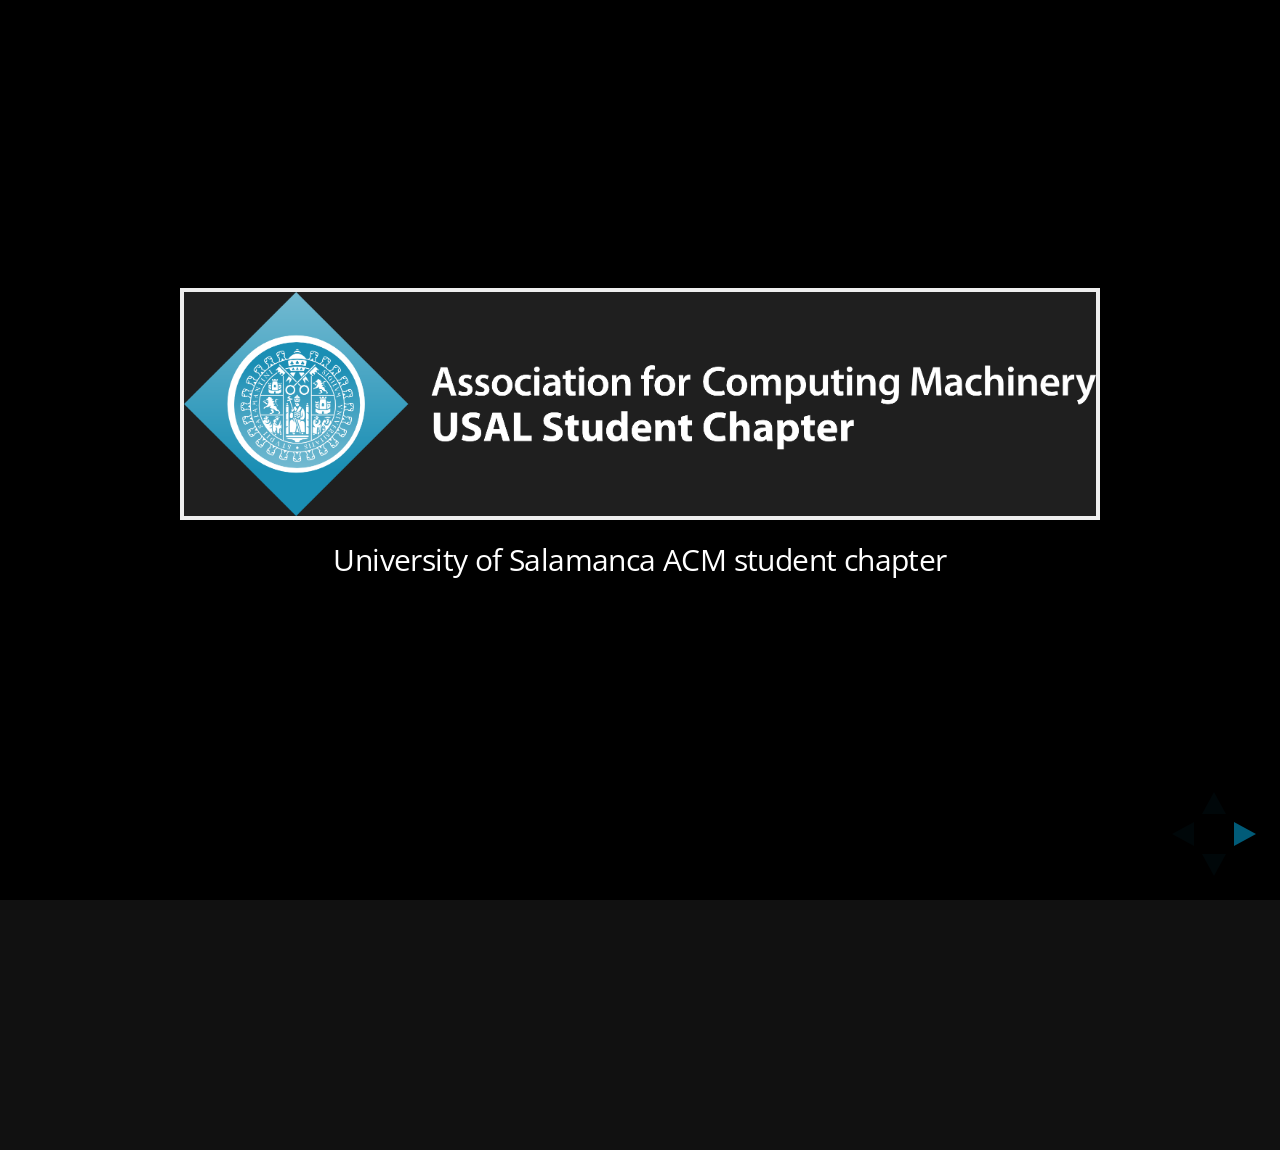
<file: perl/index.html>
<!doctype html>
<html lang="en">

	<head>
		<meta charset="utf-8">

		<title>Perl-Introducción</title>

		<meta name="description" content="Hacer las cosas fáciles fácilmente y las difíciles posibles">
		<meta name="author" content="ACM Student Chapter Universidad de Salamanca">

		<meta name="apple-mobile-web-app-capable" content="yes" />
		<meta name="apple-mobile-web-app-status-bar-style" content="black-translucent" />

		<meta name="viewport" content="width=device-width, initial-scale=1.0, maximum-scale=1.0, user-scalable=no">

		<link rel="stylesheet" href="css/reveal.min.css">
		<link rel="stylesheet" href="css/theme/night.css" id="theme">
		<!-- For syntax highlighting -->
		<link rel="stylesheet" href="lib/css/zenburn.css">
		<!-- If the query includes 'print-pdf', include the PDF print sheet -->
		<script>
			if( window.location.search.match( /print-pdf/gi ) ) {
				var link = document.createElement( 'link' );
				link.rel = 'stylesheet';
				link.type = 'text/css';
				link.href = 'css/print/pdf.css';
				document.getElementsByTagName( 'head' )[0].appendChild( link );
			}
		</script>

		<!--[if lt IE 9]>
		<script src="lib/js/html5shiv.js"></script>
		<![endif]-->
	</head>

	<body>

		<div class="reveal">
			<div class="slides">
				<section  data-background="#000">
					<a class="image" href="http://acm.org" target="_blank">
						<img src="img/escudo+texto.png" alt="Meny">
					</a>
					<p style="color: #fff">University of Salamanca ACM student chapter</p>
				</section>
				<section>
					<p>¿Qué es la Association for Computer Machinery?</p>
					<a class="image" href="http://acm.org" target="_blank">
						<img src="img/servers3.jpg" alt="Meny">
					</a>
				</section>
				<section data-transition="linear">
					<h1>Perl</h1>
					<h3>Haciendo las cosas fáciles fácilmente y las difíciles posibles</h3>
					<p>
						<small><a href="http://acmusal.org.es">ACM USAL</a> / <a href="http://twitter.com/acmsalamanca">@acmSalamanca</a></small>
					</p>
				</section>

				<section data-transition="linear">
					<h2>Perliendo el miedo</h2>
					<p>
						Perl es un lenguaje pensado para ser sencillo, potente y flexible.
					</p>
					<p>
						Favorece al desarrollador experto. El aprendiz lo tiene más difícil que en otros lenguajes
					</p>
				</section>

				<section data-transition="linear">
					<section>
						<h2>Características</h2>
						<ul>
							<li>Perl es rápido</li>
							<li>Tiene una sintaxis reducida y limpia, pero difícil para el principiante</li>
							<li>Es un lenguaje de alto nivel</li>
							<li>Tiene una gran comunidad por detrás</li>
							<li>Tiene como objetivo ahorrar tiempo al desarrollador</li>
							<li>Es multipropósito</li>
							<li>Multiparadigma</li>
						</ul>
					</section>
					<section>
						<h2>Perl es rápido</h2>
						<p>El código es compilado a un <em>bytecode</em> que es ejecutado por la Perl Virtual Machine</p>
					</section>
					<section>
						<h2>Sintaxis simple, pero difícil para el principiante</h2>
						<p>Ejemplo de código</p>
						<pre><code data-trim contenteditable style="font-size: 18px; margin-top: 20px;">
#!/usr/bin/perl
open(my $file, "/var/www/administracion/download/$filename");
my $newname = $filename;
$newname =~s/\./\.nocomment\./ig;
						</code></pre>
					</section>
					<section>
						<h2>Es un lenguaje de alto nivel</h2>
						<p>Ahorra al programador líneas de código</p>
						<pre><code data-trim contenteditable style="font-size: 18px; margin-top: 20px;">
$newname =~s/\./\.nocomment\./ig;
</code></pre>
					</section>
					<section>
						<h2>Es multipropósito</h2>
						<blockquote>
						&ldquo;Hay muy pocas cosas que no puedas hacer con Perl. Por ejemplo, no es recomendable implementar un driver de interrupciones a nivel de micronúcleo con Perl (a pesar de que se ha hecho).&rdquo;
					</blockquote>
					</section>
					<section>
						<h2>Es multiparadigma</h2>
					</section>
				</section>
				<section data-transition="linear">
					<h2>¿Para qué sirve Perl?</h2>
					<ul>
						<li>Procesamiento de ficheros</li>
						<li>Para GCI</li>
						<li>Para administrar sistemas</li>
						<li>Para lo que quieras</li>
					</ul>
				</section>

				<section data-transition="linear">
					<h2>Primer programa</h2>
						<pre><code data-trim contenteditable style="font-size: 28px; margin-top: 20px;">
#!/usr/bin/env perl
print "Hello, ACM!";
						</code></pre>
				</section>
				<section data-transition="linear">
					<section>
						<h2>Tipos de datos</h2>
						<p>Perl cuenta únicamente con dos tipos de datos:</p>
						<ui>
							<li>$calar</li>
							<li>@array</li>
						</ui>
						<p>Aporta flexibilidad y a partir de ellos se construyen tipos más complejos</p>
					</section>
					<section>
						<h3>$calar</h3>
						<p>Cualquier representación de un valor 'unitario'</p>
						<p>No es necesario indicar el tipo de dato, Perl se adapta al contexto</p>
						<pre><code data-trim contenteditable style="font-size: 28px; margin-top: 20px;">
#!/usr/bin/env perl
$numero = 10;
$cadena = '20';
print $numero + $cadena;
print $cadena . $numero;
						</code></pre>
						<p>Tampoco es necesario especificar el tipo de número, todos tienen la misma representación interna</p>
						<p>Valores nulos (0, "") se utilizan como tipo falso booleano</p>
					</section>
					<section>
						<h3>@rray</h3>
						<p>Cualquier colección de valores escalares</p>
						<pre><code data-trim contenteditable style="font-size: 28px; margin-top: 20px;">
#!/usr/bin/env perl
$numero = 10;
$cadena = '20';
@datos = ($numero, $cadena);
print $datos[0];
@nombres = qw/Ringo Paul John George/;
$elementos = @nombres;
						</code></pre>
					</section>
					<section>
						<h3>Gran cantidad de operaciones para un array</h3>
						<pre><code data-trim contenteditable style="font-size: 28px; margin-top: 20px;">
#!/usr/bin/env perl
@nombres = qw/Ringo Paul John George/;
print (pop (@nombres));
print shift @nombres;
						</code></pre>
					</section>
					<section>
						<h3>El valor <strong>undef</strong></h3>
						<p>Si no inicializamos una variable, contará con este valor especial, que representará un tipo de dato distinto según el contexto</p>
							<pre><code data-trim contenteditable style="font-size: 28px; margin-top: 20px;">
	#!/usr/bin/env perl
	$var;
	print $var;
	$var2 = $var + 1;
							</code></pre>
						<p>Con  <code>defined $variable	;</code> podemos comprobar si una variable se encuentra definida</p>
					</section>
					<section>
						<h3>Gestión de la memoria</h3>
						<p>Perl trabaja con referencias a elementos en memoria, y realiza la gestión mediante un contador. No es necesario reservar ni liberar espacio</p>
						<p>El límite lo marca la memoria</p>
					</section>
					<section>
						<h3>¿Y qué pasa con los ámbitos de alcance?</h3>
						<p>Las variables tienen como ámbito el bloque en el que han sido declaradas y los inferiores</p>
						<h4>¿Y las variables privadas?</h4>
						<p>Con el operador <code>my</code> se declaran variables privadas. Con <code>state</code> además mantienen su valor entre invocaciones a una subrutina</p>
					</section>
				</section>
				<section data-transition="linear">
					<h2>El contexto es importante</h2>
					<p>La flexibilidad del lenguaje permite que una variable se comporte de una forma u otra dependiendo del momento</p>
					<pre><code data-trim contenteditable style="font-size: 28px; margin-top: 20px;">
	#!/usr/bin/env perl
	$var = 10;
	@array = $var;
	$var = @array;
					</code></pre>
					<p>Herramienta muy potente, pero peligrosa si no se utiliza bien</p>
				</section>
				<section data-transition="linear">
					<section>
						<h2>Perl 101: Lo más básico</h2>
					</section>
					<section>
						<h3>Estructuras de control</h3>
						<p><code>if</code> y <code>unless</code></p>
						<table>
							<td>
								<tr>
									<pre><code data-trim contenteditable style="font-size: 28px; margin-top: 20px;">
#!/usr/bin/env perl
if('George' gt 'Lennon'){
	print 'It was true';
}else{
	print "It wasn't true";
}
					</code></pre>
								</tr>

								<tr>
									<pre><code data-trim contenteditable style="font-size: 28px; margin-top: 20px;">
#!/usr/bin/env perl
unless('George' gt 'Lennon'){
	print "It wasn't true";
}else{
	print "It was true";
}
					</code></pre>
								</tr>
							</td>
						</table>
					</section>
					<section>
						<h3>Operadores lógicos</h3>
						<table>
							<tr>
								<td>
									<ul>
										<li><code><</code>, <code>></code>, <code>>=</code>...</li>
										<li><code>&&</code><code>||</code>, <code>!</code>...</li>
										<li><code><=></code></li>
										<li><code>!=</code>, <code>==</code></li>
									</ul>
								</td>
								<td>
									<ul>
										<li><code>eq</code></li>
										<li><code>lt</code></li>
										<li><code>gt</code></li>
										<li><code>le</code></li>
									</ul>
								</td>
							</tr>
						</table>
					</section>
					<section>
						<h3>Bucles</h3>
						<p><code>while</code>, <code>do</code>, <code>until</code></p>
						<table>
							<td>
								<tr>
									<pre><code data-trim contenteditable style="font-size: 28px; margin-top: 20px;">
#!/usr/bin/env perl
$var;
while($var < 10){
	$var++;
	print $var;
}
					</code></pre>
								</tr>
								<tr>
									<pre><code data-trim contenteditable style="font-size: 28px; margin-top: 20px;">
#!/usr/bin/env perl
$var;
until($var >= 10){
	$var++;
	print $var;
}
					</code></pre>
								</tr>
								<tr>
									<pre><code data-trim contenteditable style="font-size: 28px; margin-top: 20px;">
#!/usr/bin/env perl
$var;
do{
	$var++;
	print $var;
}until($var >= 10);
					</code></pre>
								</tr>
							</td>
						</table>
					</section>
					<section>
						<p><code>for</code>, <code>foreach</code></p>
						<pre><code data-trim contenteditable style="font-size: 28px; margin-top: 20px;">
#!/usr/bin/env perl
$var;
for($var=0;$var<10;$var=$var+2){
	print $var;
}
					</code></pre>
					<pre><code data-trim contenteditable style="font-size: 28px; margin-top: 20px;">
#!/usr/bin/env perl
@var = qw(Foo Bar);
foreach (@var){
	print $_ . "\n";
}
					</code></pre>
					</section>
				</section>
				<section data-transition="linear">
					<section>
						<h2>Subrutinas</h2>
						<p>Bloques de código invocables</p>
						<p>Mucho más flexibles que en otros lenguajes</p>
					</section>
					<section>
						<h3>Argumentos</h3>
						<p>A diferencia de otros lenguajes, en Perl no se definen los argumentos que una función toma. El array @_ los almacena</p>
						<pre><code data-trim contenteditable style="font-size: 28px; margin-top: 20px;">
sub routine{
	foreach $number (@_){
		print 'The number is' . $number . "\n";
	}
}       
&routine (3,2,1);
</code></pre>
					</section>
				</section>
				<section data-transition="linear">
					<section>
						<h2>Un poco más avanzado</h2>
						<p>Procesado de cadenas de texto</p>
					</section>
					<section>
						<h2>Expresiones regulares</h2>
						<p>Cadenas de caracteres que conforman un patrón. Permiten procesar fácilmente cadenas de texto</p>
					</section>
					<section>
						<h3>Expresiones regulares</h3>
						<p>Perl toma todo el potencial de herramientas como <em>awk</em> o <em>sed</em> y lo amplía</p>
						<p>Un ejemplo básico</p>
<pre><code data-trim contenteditable style="font-size: 28px; margin-top: 20px;">
$var = "usuario:x:100:101::/home/usuario:/bin/bash";
if($var =~ /[a-zA-Z][a-zA-Z0-9]+:.*:\d+:\d+:.*:\/.*:\/.*/){
	print "Es log\n";
}else{
	print "No es passwd\n"
}
</code></pre>
					</section>
					<section>
						<h3>Regex overpowered</h3>
						<p>Existe una gran cantidad de recursos dentro de Perl para potenciar el potencial de las expresiones regulares</p>
						<ul>
							<li><code>/[a-zA-Z][a-zA-Z0-9]+:    .*   :\d+   :\d+   :.*   :\/.*   :\/.*/x</code></li>
							<li><code>/[a-zA-Z][a-zA-Z0-9]+:.*:\d+:\d+:.*:\/.*:\/.*/i</code></li>
							<li><code>Atajos: \i, \d, \w, \s</code></li>
						</ul>
					</section>
				</section>
				<section data-transition="linear">
					<section>
						<h2>Ficheros</h2>
					</section>
					<section>
						<h3>Ficheros: básico</h3>
						<p>El funcionamiento es muy similar a los ficheros en UNIX. Se almacena en un descriptor la información de acceso al fichero y a través del mismo se realizan todas las operaciones</p>
						<pre><code data-trim contenteditable style="font-size: 28px; margin-top: 20px;">
open $fichero, '/home/martin/datos.txt';
print $fichero 'Hola!' . "\n";
close $fichero;
</code></pre>
					</section>
					<section>
						<h3>Muchas más opciones: Procesamiento de ficheros</h3>
						<pre><code data-trim contenteditable style="font-size: 28px; margin-top: 20px;">
open $fichero, '<', '/home/martin/datos.txt';
while (<$fichero>){
	print $_;
}
</code></pre>
					</section>
				</section>
				<section data-transition="linear">
					<section data-transition="linear">
						<h2>Perl orientado a objetos</h2>
						<p>Perl es un lenguaje orientado a objetos <em>cuando el programador lo desea</em></p>
						<p>Permite aprovechar sus ventajas sin forzar al programador a utilizarlo</p>
					</section>
					<section data-transition="linear">
						<h3>Funcionamiento</h3>
						<p>Tal y como ocurre en otros lenguajes, un objeto es una colección de referencias. En caso de Perl</p>
						<p>Ejemplo de una clase con un método <br><pre><code data-trim contenteditable style="font-size: 28px; margin-top: 20px;">
package Utils;
sub new{
	my $referencia = {};
	bless $referencia;
	return $referencia;
}
sub suma{
	print $_[0] + $_[1];
}
</code></pre></p>
						<p>Permite aprovechar sus ventajas sin forzar al programador a utilizarlo</p>
					</section>
					<section>
						<h3>Utilización</h3>
						<pre><code data-trim contenteditable style="font-size: 28px; margin-top: 20px;">
use Utils;
$u = Utils->new();
$u->suma(1,2);
</code></pre>
					</section>
					<section>
						<h2>Módulos</h2>
						<ul>
							<li>Una de los grandes puntos a favor de Perl es la comunidad alrededor del lenguaje</li>
							<li>Como máximo exponente destaca <a href="http://www.cpan.org/">CPAN</a><p>CPAN es la biblioteca de código más grande del mundo, con una comunidad mejorándola y aportando nuevo código cada día</p></li>
						</ul>
					</section>
					<section>
						<h3>Utilización de módulos</h3>
						<p>Los módulos instalados se incluyen con la directiva <code>use</code></p>
						<pre><code data-trim contenteditable style="font-size: 28px; margin-top: 20px;">
use DateTime;
$dt = DateTime->new(
      year       => 1964,
      month      => 10,
      day        => 16,
      hour       => 16,
      minute     => 12,
      second     => 47,
      nanosecond => 500000000,
      time_zone  => 'Asia/Taipei',
  );
print $dt->year;
</code></pre>
					</section>
					<section>
						<h3>Instalación de módulos</h3>
						<p>Los módulos pueden ser descargados directamente desde la web del autor o CPAN. Sin embargo, la opción más sencilla es utilizar el módulo preinstalado <code>cpan</code> o alguna de sus variantes</p>
					</section>
				</section>
				<section data-transition="linear">
					<section>
						<h3>Errores</h3>
						<p>Perl es capaz de gestionar excepciones y errores graves, así como informar de forma clara sobre los mismos</p>
						<pre><code data-trim contenteditable style="font-size: 28px; margin-top: 20px;">
open $archivo, '>', '/etc/passwd' or die "No he podido abrir el fichero";
close $archivo;
						</code></pre>
					</section>
				</section>
				<section>
					<section>
						<h2>Un par de demos más...</h2>
					</section>
					<section>
						<img src="img/exploits_of_a_mom.png">
						<h2>Cuidado con las inyecciones!</h2>
					</section>
					<section>
						<h3>La inyección SQL</h3>
						<img src="img/sql_injection.jpg">
					</section>
				</section>
				<section>
					<h2>Fork us on GitHub!</h2>
					<a class="image" href="http://github.com/acm-usal" target="_blank">
						<img src="img/nyantocat.gif" alt="Meny">
					</a>
				</section>
				<section>
					<h2>Y próximamente...</h2>
				</section>
				<section data-background="#007777">
					<img src="img/arduino.png">
				</section>
				<section data-background="#007777">
					<img src="img/arduino_uno.png">
					<p>Plataforma de hardware libre sencilla de utilizar</p>
				</section>
				<section>
				<section>
					<h2>Para no perderse nada, síguenos</h2>
					<ul>
						<li><img height="30px" src="img/twitter.png"> <a href="twitter.com/acmsalamanca">@acmsalamanca</a></li>
						<li><img height="30px" src="img/facebook.png"> <a href="facebook.com/USAL"> facebook.com/ACMUSAL</a></li>
						<li><a href="http://acmusal.org.es">acmusal.org.es</li>
					</ul>
				</section>
				</section>
			</div>

		</div>

		<script src="lib/js/head.min.js"></script>
		<script src="js/reveal.min.js"></script>

		<script>

			// Full list of configuration options available here:
			// https://github.com/hakimel/reveal.js#configuration
			Reveal.initialize({
				controls: true,
				progress: true,
				history: true,
				center: true,

				theme: Reveal.getQueryHash().theme, // available themes are in /css/theme
				transition: Reveal.getQueryHash().transition || 'default', // default/cube/page/concave/zoom/linear/fade/none

				// Parallax scrolling
				// parallaxBackgroundImage: 'https://s3.amazonaws.com/hakim-static/reveal-js/reveal-parallax-1.jpg',
				// parallaxBackgroundSize: '2100px 900px',

				// Optional libraries used to extend on reveal.js
				dependencies: [
					{ src: 'lib/js/classList.js', condition: function() { return !document.body.classList; } },
					{ src: 'plugin/markdown/marked.js', condition: function() { return !!document.querySelector( '[data-markdown]' ); } },
					{ src: 'plugin/markdown/markdown.js', condition: function() { return !!document.querySelector( '[data-markdown]' ); } },
					{ src: 'plugin/highlight/highlight.js', async: true, callback: function() { hljs.initHighlightingOnLoad(); } },
					{ src: 'plugin/zoom-js/zoom.js', async: true, condition: function() { return !!document.body.classList; } },
					{ src: 'plugin/notes/notes.js', async: true, condition: function() { return !!document.body.classList; } }
				]
			});

		</script>

	</body>
</html>
</file>
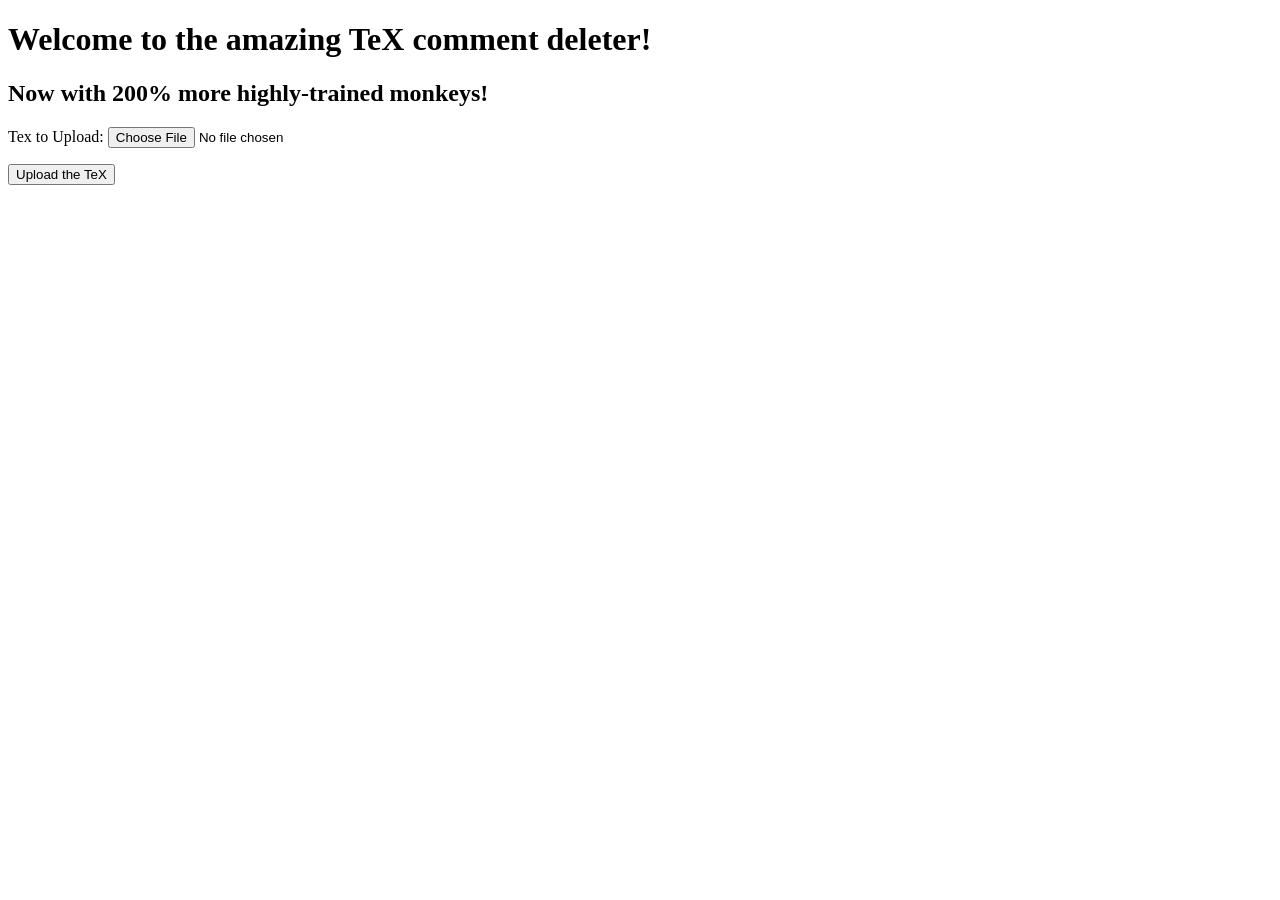
<file: ejerciciosperl/comments.html>
<!DOCTYPE html PUBLIC "-//W3C//DTD XHTML 1.0 Strict//EN" "DTD/xhtml1-strict.dtd">
<html xmlns="http://www.w3.org/1999/xhtml" xml:lang="en" lang="en">
<head>
<meta http-equiv="Content-Type" content="text/html; charset=utf-8" />
<title>File Upload</title>
</head>
<body>
<form action="./administracion/texcomments.cgi" method="post" enctype="multipart/form-data">
<h1>Welcome to the amazing TeX comment deleter!</h1>
<h2>Now with 200% more highly-trained monkeys!</h2>
<p>Tex to Upload: <input type="file" name="tex" /></p>
<p><input type="submit" name="Submit" value="Upload the TeX" /></p>
</form>
</body>
</html>
</file>
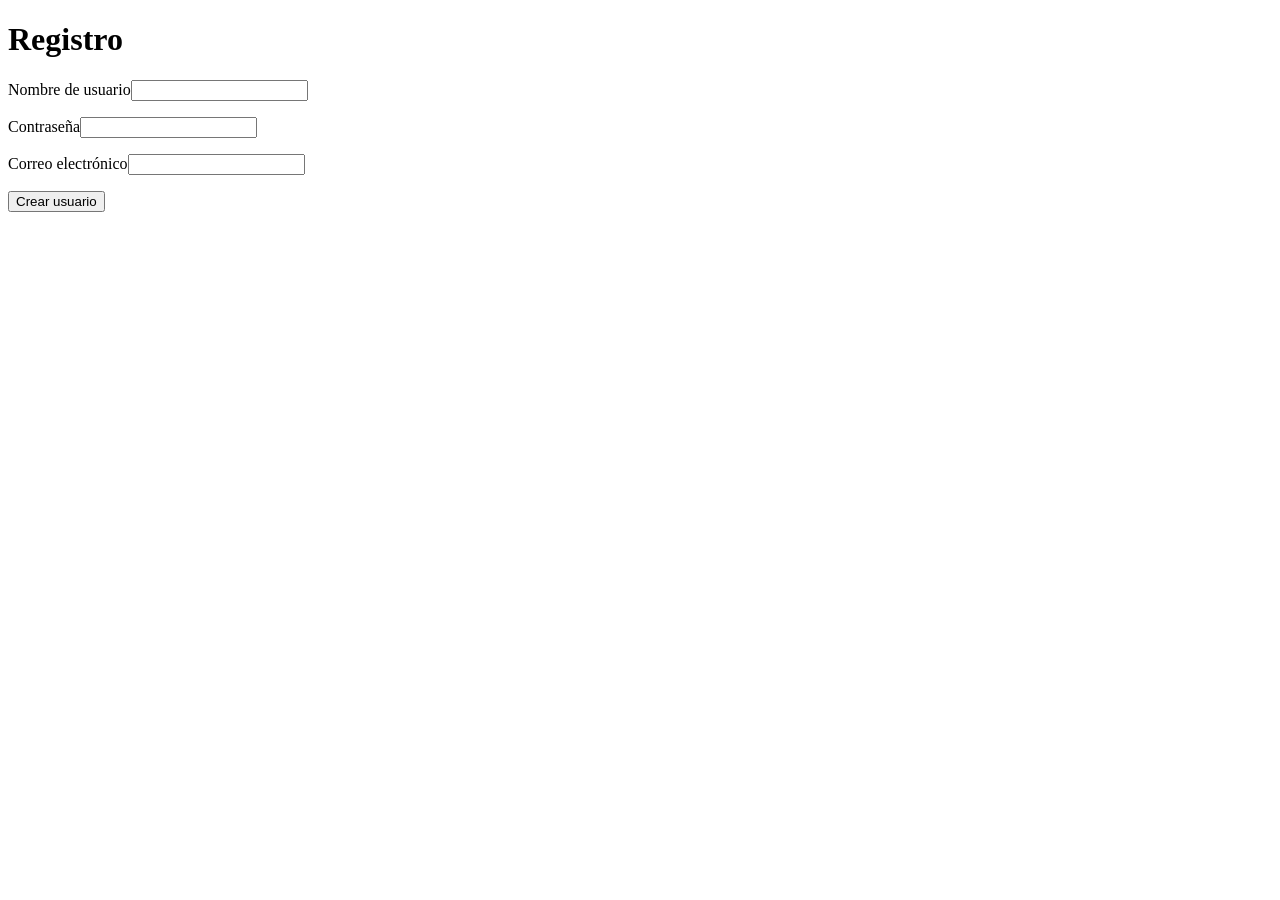
<file: ejerciciosperl/mysql.html>
<!DOCTYPE html PUBLIC "-//W3C//DTD XHTML 1.0 Strict//EN" "DTD/xhtml1-strict.dtd">
<html xmlns="http://www.w3.org/1999/xhtml" xml:lang="en" lang="en">
<head>
<meta http-equiv="Content-Type" content="text/html; charset=utf-8" />
<title>Alta de usuario</title>
</head>
<body>
<form action="./administracion/crearusuario.cgi" method="post" enctype="multipart/form-data">
<h1>Registro</h1>
<p>Nombre de usuario<input type="text" name="login" /></p>
<p>Contraseña<input type="password" name="pass"/></p>
<p>Correo electrónico<input type="email" name="email"/></p>
<p><input type="submit" name="Submit" value="Crear usuario" /></p>
</form>
</body>
</html>
</file>
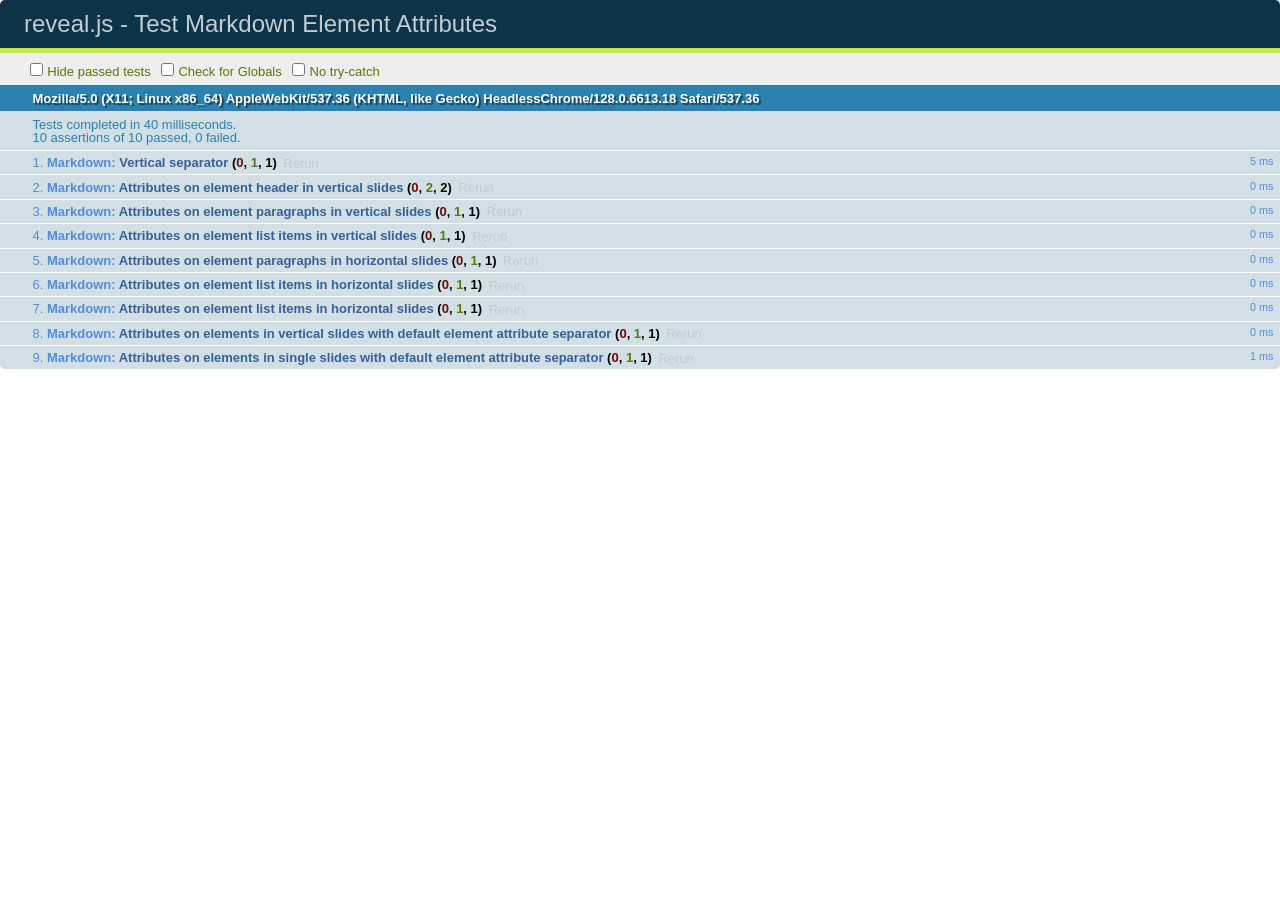
<file: perl/test/test-markdown-element-attributes.html>
<!doctype html>
<html lang="en">

	<head>
		<meta charset="utf-8">

		<title>reveal.js - Test Markdown Element Attributes</title>

		<link rel="stylesheet" href="../css/reveal.min.css">
		<link rel="stylesheet" href="qunit-1.12.0.css">
	</head>

	<body style="overflow: auto;">

		<div id="qunit"></div>
		<div id="qunit-fixture"></div>

		<div class="reveal" style="display: none;">

			<div class="slides">

				<!-- <section data-markdown="example.md" data-separator="^\n\n\n" data-vertical="^\n\n"></section> -->

				<!-- Slides are separated by newline + three dashes + newline, vertical slides identical but two dashes -->
				<section data-markdown data-separator="^\n---\n$" data-vertical="^\n--\n$" data-element-attributes="{_\s*?([^}]+?)}">>
					<script type="text/template">
						## Slide 1.1
						<!-- {_class="fragment fade-out" data-fragment-index="1"} -->

						--

						## Slide 1.2
						<!-- {_class="fragment shrink"} -->

						Paragraph 1
						<!-- {_class="fragment grow"} -->

						Paragraph 2
						<!-- {_class="fragment grow"} -->

						- list item 1 <!-- {_class="fragment roll-in"} -->
						- list item 2 <!-- {_class="fragment roll-in"} -->
						- list item 3 <!-- {_class="fragment roll-in"} -->


						---

						## Slide 2


						Paragraph 1.2  
						multi-line <!-- {_class="fragment highlight-red"} -->

						Paragraph 2.2 <!-- {_class="fragment highlight-red"} -->

						Paragraph 2.3 <!-- {_class="fragment highlight-red"} -->

						Paragraph 2.4 <!-- {_class="fragment highlight-red"} -->

						- list item 1 <!-- {_class="fragment highlight-green"} -->
						- list item 2<!-- {_class="fragment highlight-green"} -->
						- list item 3<!-- {_class="fragment highlight-green"} -->
						- list item 4
						<!-- {_class="fragment highlight-green"} -->
						- list item 5<!-- {_class="fragment highlight-green"} -->

						Test

						![Example Picture](examples/assets/image2.png)
						<!-- {_class="reveal stretch"} -->

					</script>
				</section>



				<section 	data-markdown data-separator="^\n\n\n"
									data-vertical="^\n\n"
									data-notes="^Note:"
									data-charset="utf-8">
					<script type="text/template">
						# Test attributes in Markdown with default separator
						## Slide 1 Def <!-- .element: class="fragment highlight-red" data-fragment-index="1" -->


						## Slide 2 Def
						<!-- .element: class="fragment highlight-red" -->

					</script>
				</section>

				<section data-markdown>
				  <script type="text/template">
					## Hello world
					A paragraph
					<!-- .element: class="fragment highlight-blue" -->
				  </script>
				</section>

				<section data-markdown>
				  <script type="text/template">
					## Hello world

					Multiple  
					Line
					<!-- .element: class="fragment highlight-blue" -->
				  </script>
				</section>

				<section data-markdown>
				  <script type="text/template">
					## Hello world

					Test<!-- .element: class="fragment highlight-blue" -->

					More Test
				  </script>
				</section>


			</div>

		</div>

		<script src="../lib/js/head.min.js"></script>
		<script src="../js/reveal.min.js"></script>
		<script src="../plugin/markdown/marked.js"></script>
		<script src="../plugin/markdown/markdown.js"></script>
		<script src="qunit-1.12.0.js"></script>

		<script src="test-markdown-element-attributes.js"></script>

	</body>
</html>
</file>
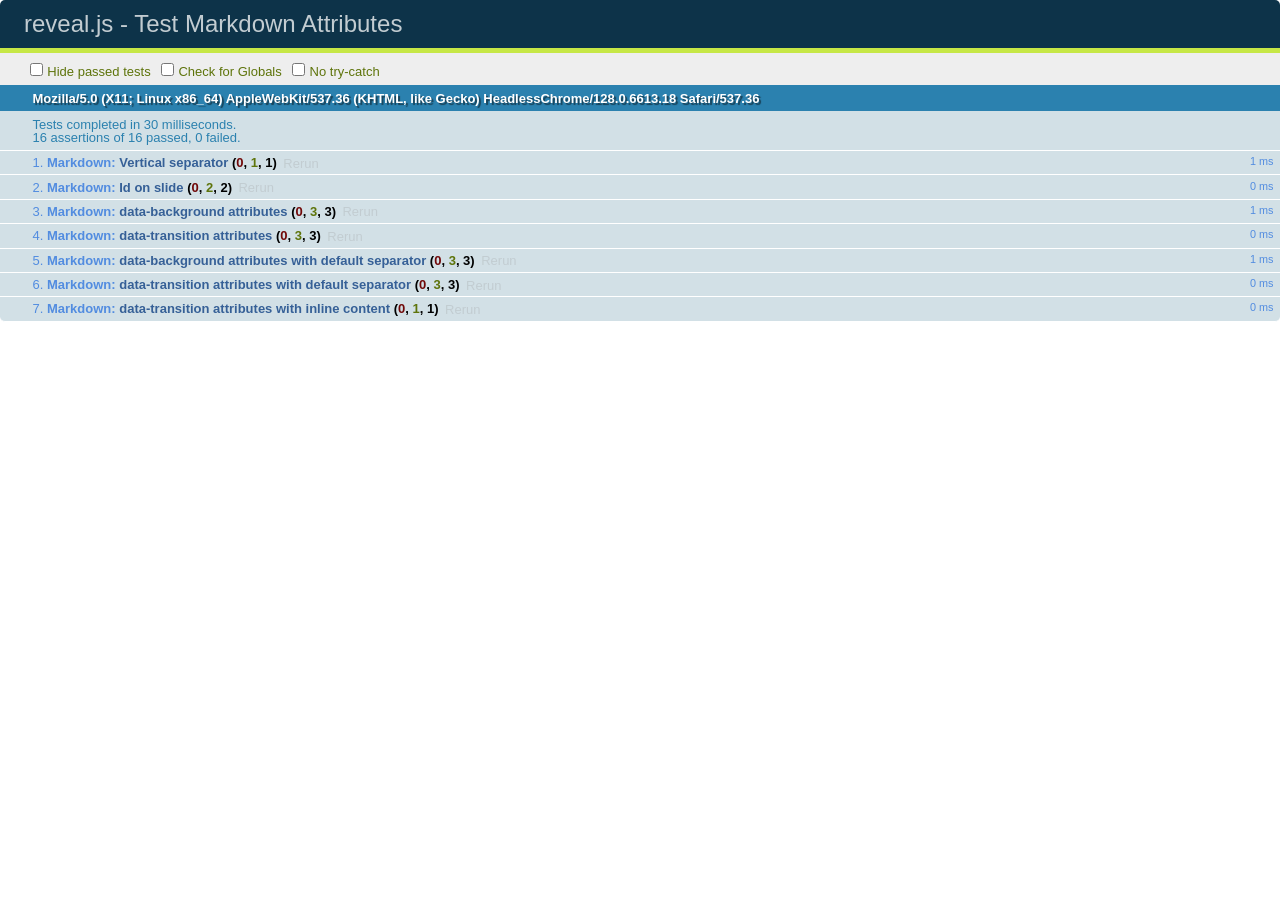
<file: perl/test/test-markdown-slide-attributes.html>
<!doctype html>
<html lang="en">

	<head>
		<meta charset="utf-8">

		<title>reveal.js - Test Markdown Attributes</title>

		<link rel="stylesheet" href="../css/reveal.min.css">
		<link rel="stylesheet" href="qunit-1.12.0.css">
	</head>

	<body style="overflow: auto;">

		<div id="qunit"></div>
		<div id="qunit-fixture"></div>

		<div class="reveal" style="display: none;">

			<div class="slides">

				<!-- <section data-markdown="example.md" data-separator="^\n\n\n" data-vertical="^\n\n"></section> -->

				<!-- Slides are separated by three lines, vertical slides by two lines, attributes are one any line starting with (spaces and) two dashes -->
				<section 	data-markdown data-separator="^\n\n\n"
									data-vertical="^\n\n"
									data-notes="^Note:"
									data-attributes="--\s(.*?)$"
									data-charset="utf-8">
					<script type="text/template">
						# Test attributes in Markdown
						## Slide 1



						## Slide 2
						<!-- -- id="slide2" data-transition="zoom" data-background="#A0C66B" -->


						## Slide 2.1
						<!-- -- data-background="#ff0000" data-transition="fade" -->


						## Slide 2.2
						[Link to Slide2](#/slide2)



						## Slide 3
						<!-- -- data-transition="zoom" data-background="#C6916B" -->



						## Slide 4
					</script>
				</section>

				<section 	data-markdown data-separator="^\n\n\n"
									data-vertical="^\n\n"
									data-notes="^Note:"
									data-charset="utf-8">
					<script type="text/template">
						# Test attributes in Markdown with default separator
						## Slide 1 Def



						## Slide 2 Def
						<!-- .slide: id="slide2def" data-transition="concave" data-background="#A7C66B" -->


						## Slide 2.1 Def
						<!-- .slide: data-background="#f70000" data-transition="page" -->


						## Slide 2.2 Def
						[Link to Slide2](#/slide2def)



						## Slide 3 Def
						<!-- .slide: data-transition="concave" data-background="#C7916B" -->



						## Slide 4
					</script>
				</section>

				<section data-markdown>
					<script type="text/template">
						<!-- .slide: data-background="#ff0000" -->
						## Hello world
					</script>
				</section>

				<section data-markdown>
					<script type="text/template">
						## Hello world
						<!-- .slide: data-background="#ff0000" -->
					</script>
				</section>

				<section data-markdown>
					<script type="text/template">
						## Hello world

						Test
						<!-- .slide: data-background="#ff0000" -->

						More Test
					</script>
				</section>

			</div>

		</div>

		<script src="../lib/js/head.min.js"></script>
		<script src="../js/reveal.min.js"></script>
		<script src="../plugin/markdown/marked.js"></script>
		<script src="../plugin/markdown/markdown.js"></script>
		<script src="qunit-1.12.0.js"></script>

		<script src="test-markdown-slide-attributes.js"></script>

	</body>
</html>
</file>
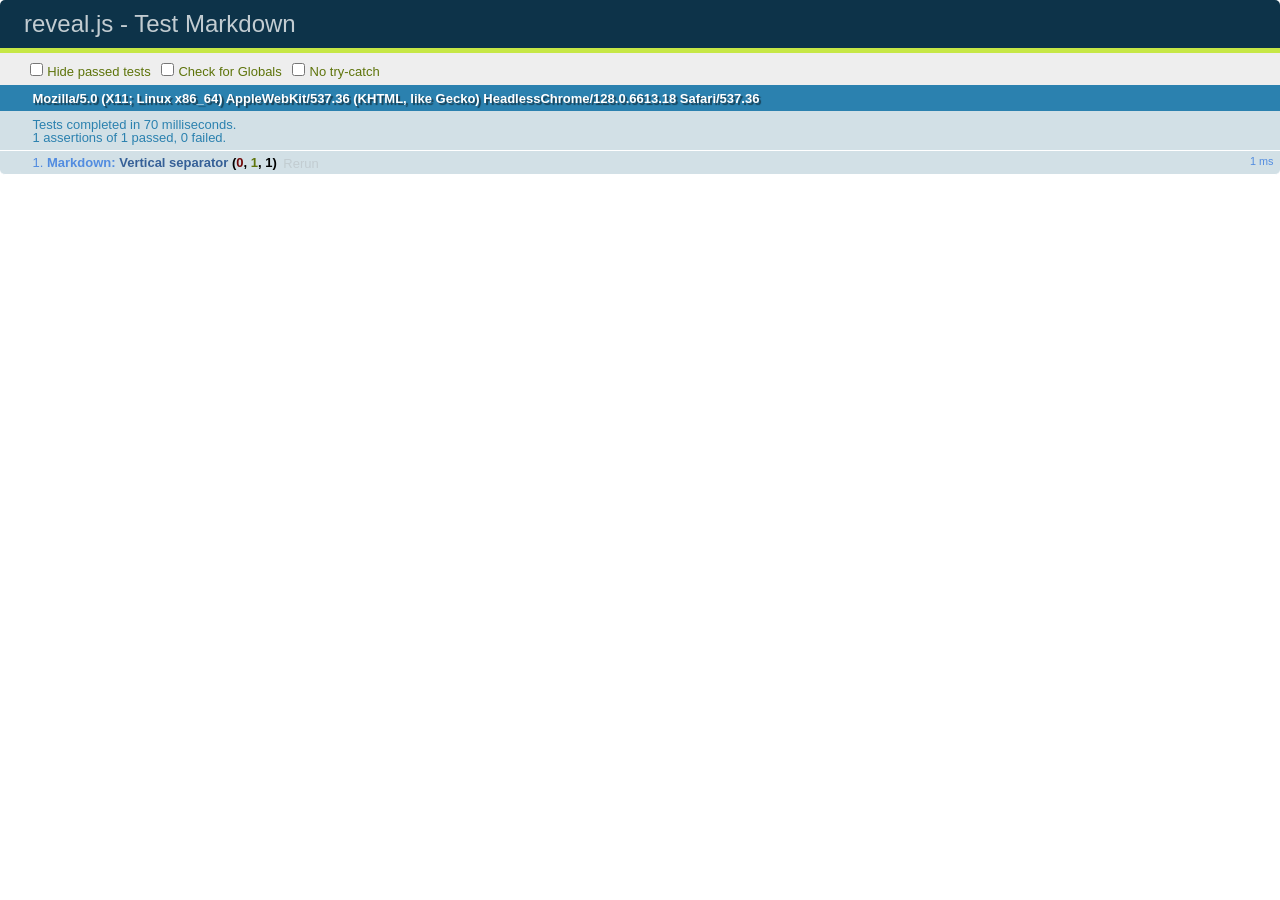
<file: perl/test/test-markdown.html>
<!doctype html>
<html lang="en">

	<head>
		<meta charset="utf-8">

		<title>reveal.js - Test Markdown</title>

		<link rel="stylesheet" href="../css/reveal.min.css">
		<link rel="stylesheet" href="qunit-1.12.0.css">
	</head>

	<body style="overflow: auto;">

		<div id="qunit"></div>
  		<div id="qunit-fixture"></div>

		<div class="reveal" style="display: none;">

			<div class="slides">

				<!-- <section data-markdown="example.md" data-separator="^\n\n\n" data-vertical="^\n\n"></section> -->

				<!-- Slides are separated by newline + three dashes + newline, vertical slides identical but two dashes -->
				<section data-markdown data-separator="^\n---\n$" data-vertical="^\n--\n$">
					<script type="text/template">
						## Slide 1.1

						--

						## Slide 1.2

						---

						## Slide 2
					</script>
				</section>

			</div>

		</div>

		<script src="../lib/js/head.min.js"></script>
		<script src="../js/reveal.min.js"></script>
		<script src="../plugin/markdown/marked.js"></script>
		<script src="../plugin/markdown/markdown.js"></script>
		<script src="qunit-1.12.0.js"></script>

		<script src="test-markdown.js"></script>

	</body>
</html>
</file>
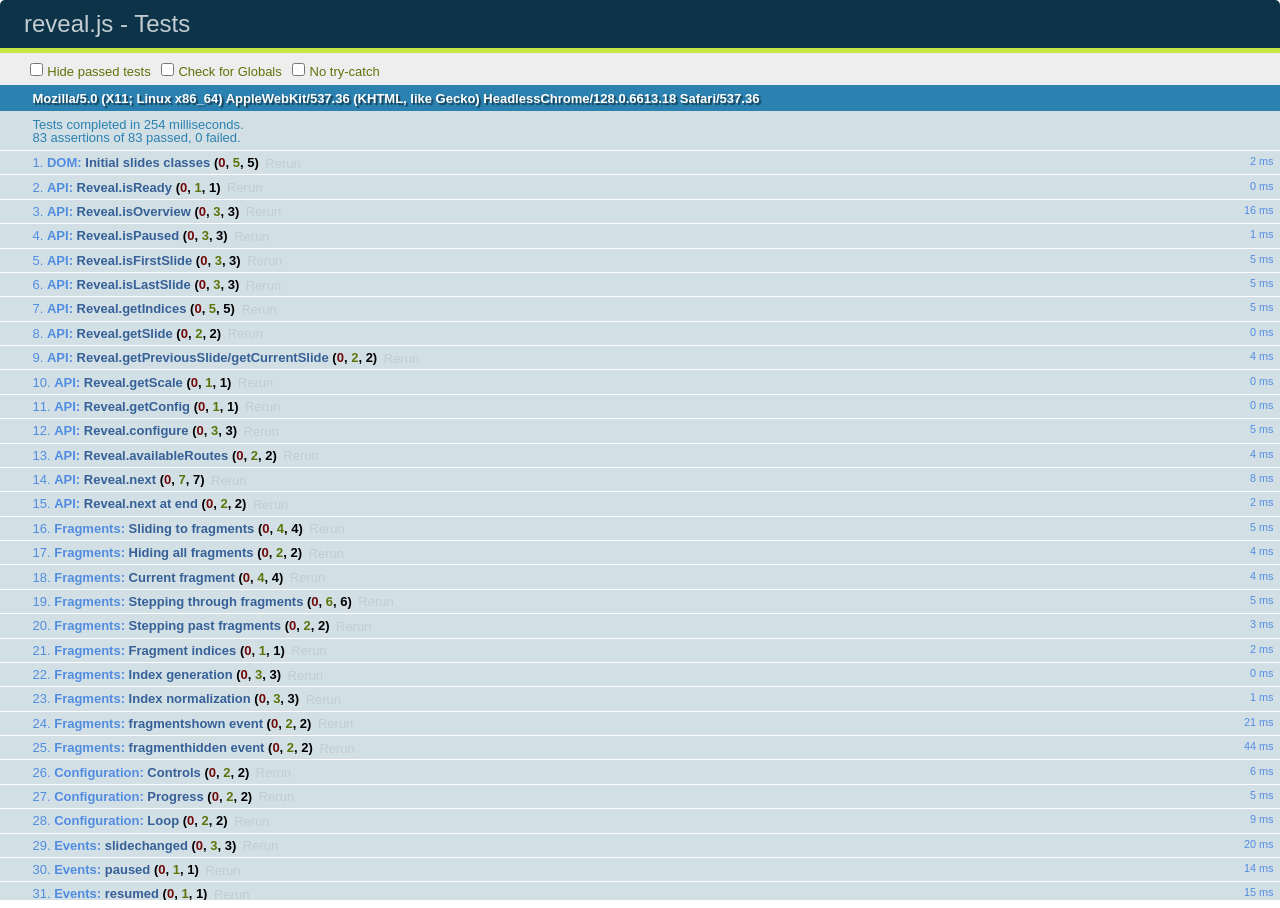
<file: perl/test/test.html>
<!doctype html>
<html lang="en">

	<head>
		<meta charset="utf-8">

		<title>reveal.js - Tests</title>

		<link rel="stylesheet" href="../css/reveal.min.css">
		<link rel="stylesheet" href="qunit-1.12.0.css">
	</head>

	<body style="overflow: auto;">

		<div id="qunit"></div>
  		<div id="qunit-fixture"></div>

		<div class="reveal" style="display: none;">

			<div class="slides">

				<section>
					<h1>1</h1>
				</section>

				<section>
					<section>
						<h1>2.1</h1>
					</section>
					<section>
						<h1>2.2</h1>
					</section>
					<section>
						<h1>2.3</h1>
					</section>
				</section>

				<section id="fragment-slides">
					<section>
						<h1>3.1</h1>
						<ul>
							<li class="fragment">4.1</li>
							<li class="fragment">4.2</li>
							<li class="fragment">4.3</li>
						</ul>
					</section>

					<section>
						<h1>3.2</h1>
						<ul>
							<li class="fragment" data-fragment-index="0">4.1</li>
							<li class="fragment" data-fragment-index="0">4.2</li>
						</ul>
					</section>

					<section>
						<h1>3.3</h1>
						<ul>
							<li class="fragment" data-fragment-index="1">3.3.1</li>
							<li class="fragment" data-fragment-index="4">3.3.2</li>
							<li class="fragment" data-fragment-index="4">3.3.3</li>
						</ul>
					</section>
				</section>

				<section>
					<h1>4</h1>
				</section>

			</div>

		</div>

		<script src="../lib/js/head.min.js"></script>
		<script src="../js/reveal.min.js"></script>
		<script src="qunit-1.12.0.js"></script>

		<script src="test.js"></script>

	</body>
</html>
</file>
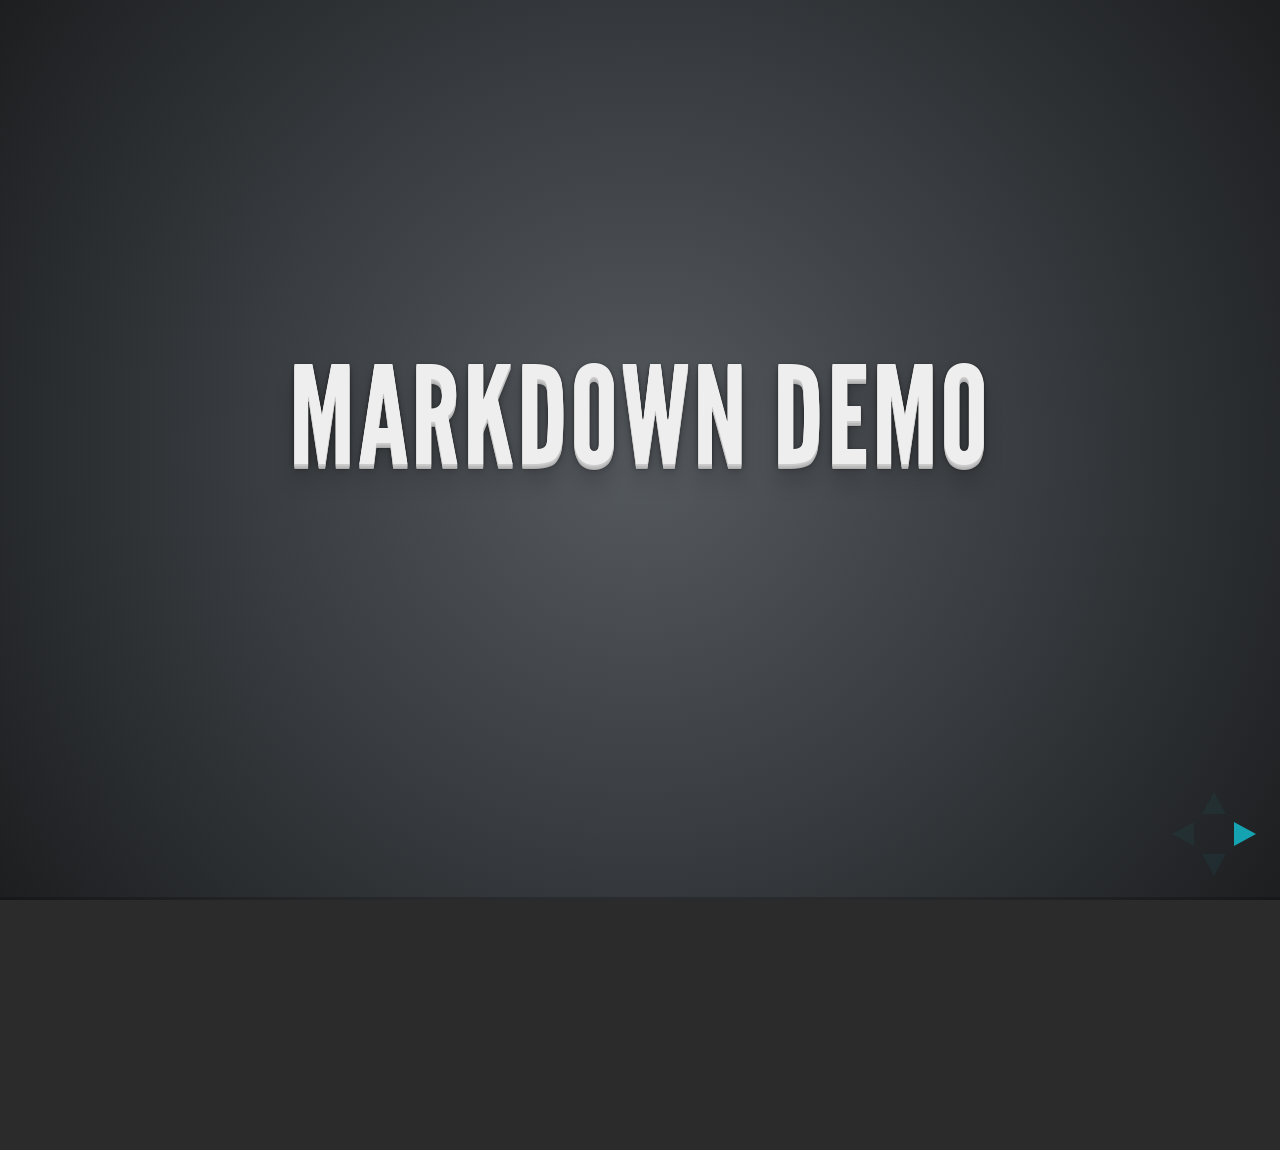
<file: perl/plugin/markdown/example.html>
<!doctype html>
<html lang="en">

	<head>
		<meta charset="utf-8">

		<title>reveal.js - Markdown Demo</title>

		<link rel="stylesheet" href="../../css/reveal.css">
		<link rel="stylesheet" href="../../css/theme/default.css" id="theme">

        <link rel="stylesheet" href="../../lib/css/zenburn.css">
	</head>

	<body>

		<div class="reveal">

			<div class="slides">

                <!-- Use external markdown resource, separate slides by three newlines; vertical slides by two newlines -->
                <section data-markdown="example.md" data-separator="^\n\n\n" data-vertical="^\n\n"></section>

                <!-- Slides are separated by three dashes (quick 'n dirty regular expression) -->
                <section data-markdown data-separator="---">
                    <script type="text/template">
                        ## Demo 1
                        Slide 1
                        ---
                        ## Demo 1
                        Slide 2
                        ---
                        ## Demo 1
                        Slide 3
                    </script>
                </section>

                <!-- Slides are separated by newline + three dashes + newline, vertical slides identical but two dashes -->
                <section data-markdown data-separator="^\n---\n$" data-vertical="^\n--\n$">
                    <script type="text/template">
                        ## Demo 2
                        Slide 1.1

                        --

                        ## Demo 2
                        Slide 1.2

                        ---

                        ## Demo 2
                        Slide 2
                    </script>
                </section>

                <!-- No "extra" slides, since there are no separators defined (so they'll become horizontal rulers) -->
                <section data-markdown>
                    <script type="text/template">
                        A

                        ---

                        B

                        ---

                        C
                    </script>
                </section>

                <!-- Slide attributes -->
                <section data-markdown>
                    <script type="text/template">
                        <!-- .slide: data-background="#000000" -->
                        ## Slide attributes
                    </script>
                </section>

                <!-- Element attributes -->
                <section data-markdown>
                    <script type="text/template">
                        ## Element attributes
                        - Item 1 <!-- .element: class="fragment" data-fragment-index="2" -->
                        - Item 2 <!-- .element: class="fragment" data-fragment-index="1" -->
                    </script>
                </section>

                <!-- Code -->
                <section data-markdown>
                    <script type="text/template">
                        ```php
                        public function foo()
                        {
                            $foo = array(
                                'bar' => 'bar'
                            )
                        }
                        ```
                    </script>
                </section>

            </div>
		</div>

		<script src="../../lib/js/head.min.js"></script>
		<script src="../../js/reveal.js"></script>

		<script>

			Reveal.initialize({
				controls: true,
				progress: true,
				history: true,
				center: true,

				// Optional libraries used to extend on reveal.js
				dependencies: [
					{ src: '../../lib/js/classList.js', condition: function() { return !document.body.classList; } },
					{ src: 'marked.js', condition: function() { return !!document.querySelector( '[data-markdown]' ); } },
                    { src: 'markdown.js', condition: function() { return !!document.querySelector( '[data-markdown]' ); } },
                    { src: '../highlight/highlight.js', async: true, callback: function() { hljs.initHighlightingOnLoad(); } },
					{ src: '../notes/notes.js' }
				]
			});

		</script>

	</body>
</html>
</file>
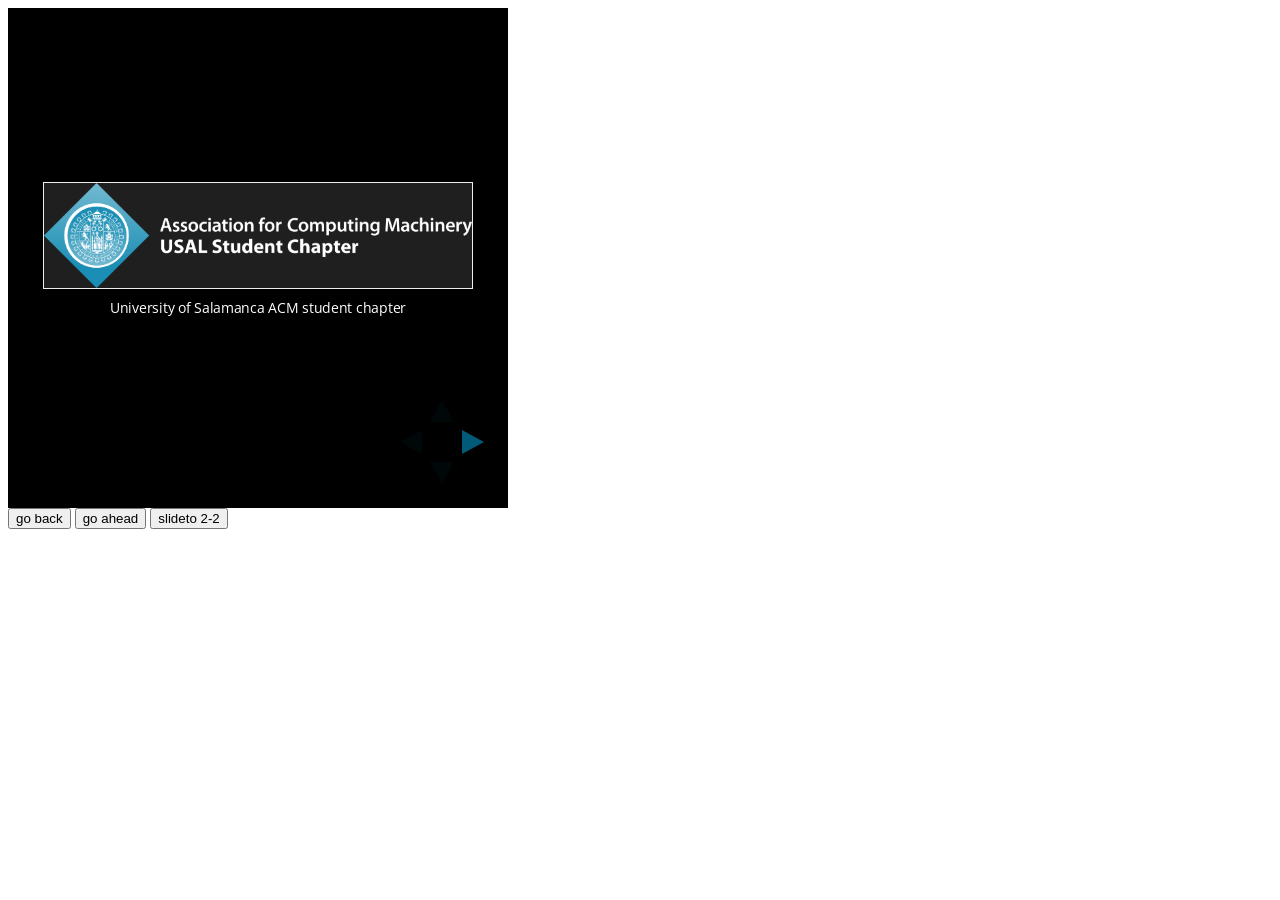
<file: perl/plugin/postmessage/example.html>
<html>
	<body>

		<iframe id="reveal" src="../../index.html" style="border: 0;" width="500" height="500"></iframe>

		<div>
			<input id="back" type="button" value="go back"/>
			<input id="ahead" type="button" value="go ahead"/>
			<input id="slideto" type="button" value="slideto 2-2"/>
		</div>

		<script>

			(function (){

				var back = document.getElementById( 'back' ),
						ahead = document.getElementById( 'ahead' ),
						slideto = document.getElementById( 'slideto' ),
						reveal =  window.frames[0];

					back.addEventListener( 'click', function () {
						
					reveal.postMessage( JSON.stringify({method: 'prev', args: []}), '*' );
				}, false );

				ahead.addEventListener( 'click', function (){
					reveal.postMessage( JSON.stringify({method: 'next', args: []}), '*' );
				}, false );

				slideto.addEventListener( 'click', function (){
					reveal.postMessage( JSON.stringify({method: 'slide', args: [2,2]}), '*' );
				}, false );

			}());

		</script>

	</body>
</html>
</file>
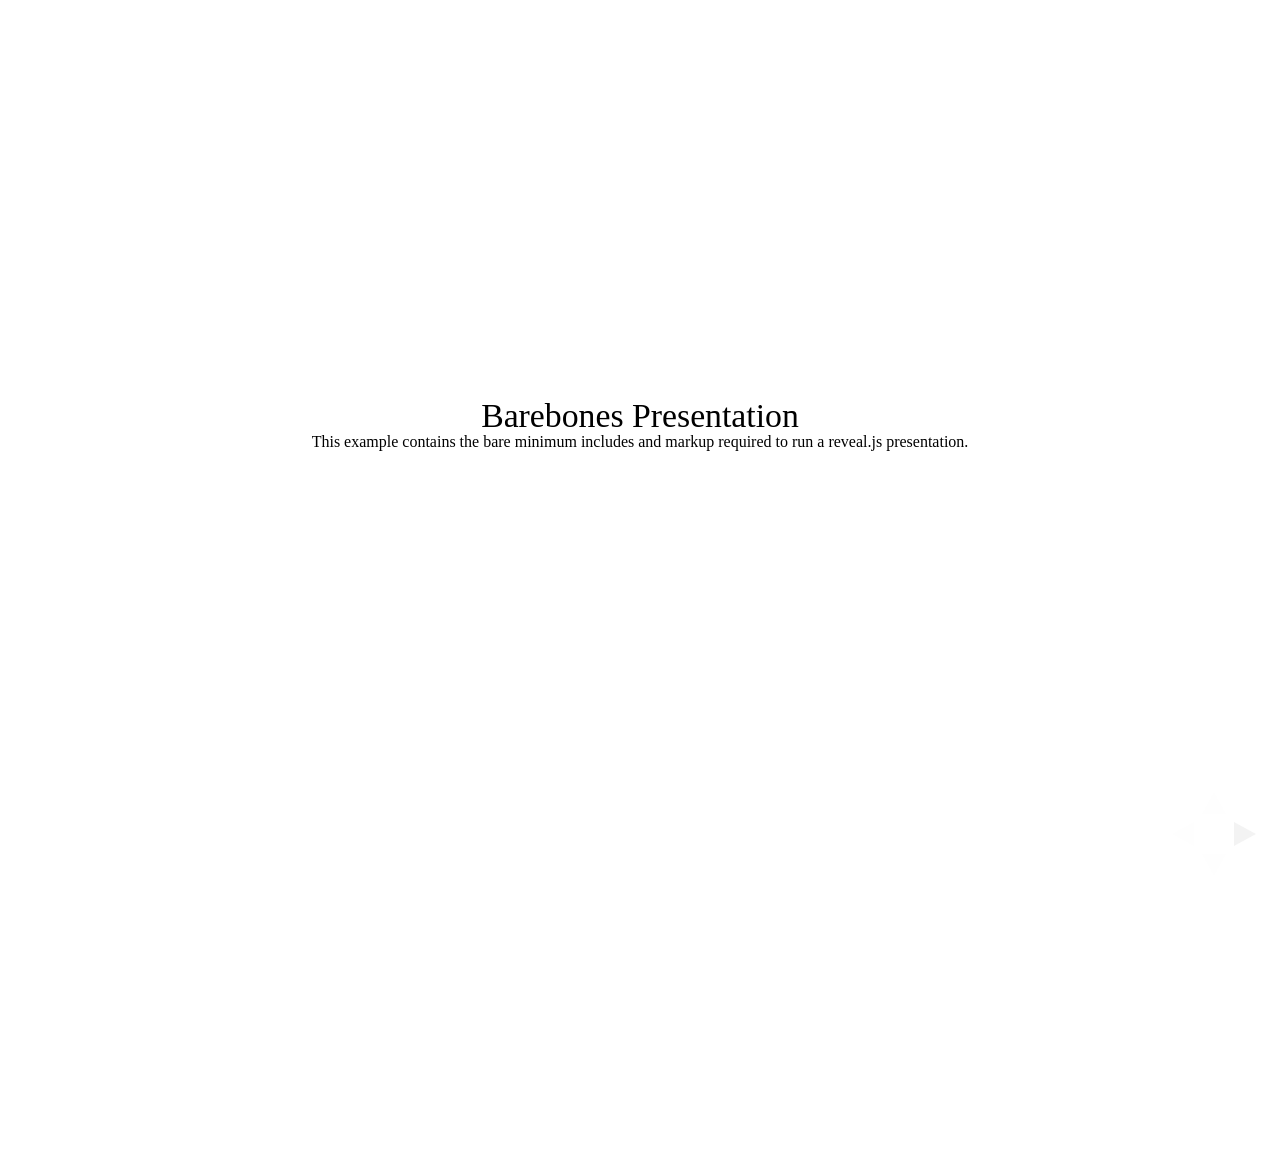
<file: perl/test/examples/barebones.html>
<!doctype html>
<html lang="en">

	<head>
		<meta charset="utf-8">

		<title>reveal.js - Barebones</title>

		<link rel="stylesheet" href="../../css/reveal.min.css">
	</head>

	<body>

		<div class="reveal">

			<div class="slides">

				<section>
					<h2>Barebones Presentation</h2>
					<p>This example contains the bare minimum includes and markup required to run a reveal.js presentation.</p>
				</section>

				<section>
					<h2>No Theme</h2>
					<p>There's no theme included, so it will fall back on browser defaults.</p>
				</section>

			</div>

		</div>

		<script src="../../js/reveal.min.js"></script>

		<script>

			Reveal.initialize();

		</script>

	</body>
</html>
</file>
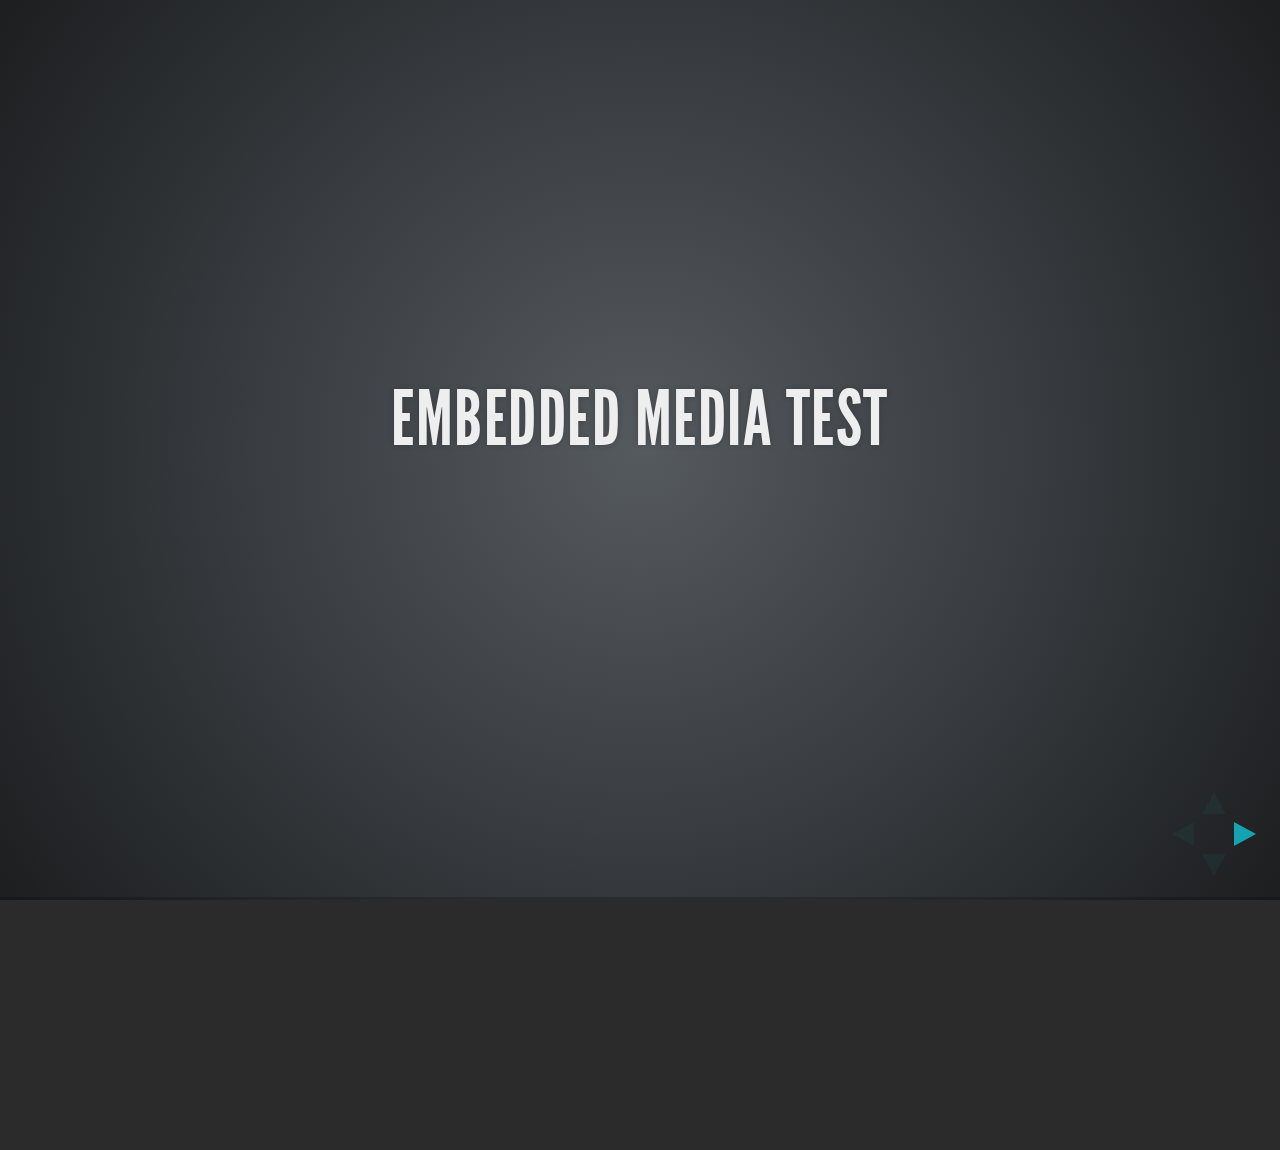
<file: perl/test/examples/embedded-media.html>
<!doctype html>
<html lang="en">

	<head>
		<meta charset="utf-8">

		<title>reveal.js - Embedded Media</title>

		<meta name="viewport" content="width=device-width, initial-scale=1.0, maximum-scale=1.0, user-scalable=no">

		<link rel="stylesheet" href="../../css/reveal.min.css">
		<link rel="stylesheet" href="../../css/theme/default.css" id="theme">
	</head>

	<body>

		<div class="reveal">

			<div class="slides">

				<section>
					<h2>Embedded Media Test</h2>
				</section>

				<section>
					<iframe data-autoplay width="420" height="345" src="http://www.youtube.com/embed/l3RQZ4mcr1c"></iframe>
				</section>

				<section>
					<h2>Empty Slide</h2>
				</section>

			</div>

		</div>

		<script src="../../lib/js/head.min.js"></script>
		<script src="../../js/reveal.min.js"></script>

		<script>

			Reveal.initialize({
				transition: 'linear'
			});

		</script>

	</body>
</html>
</file>
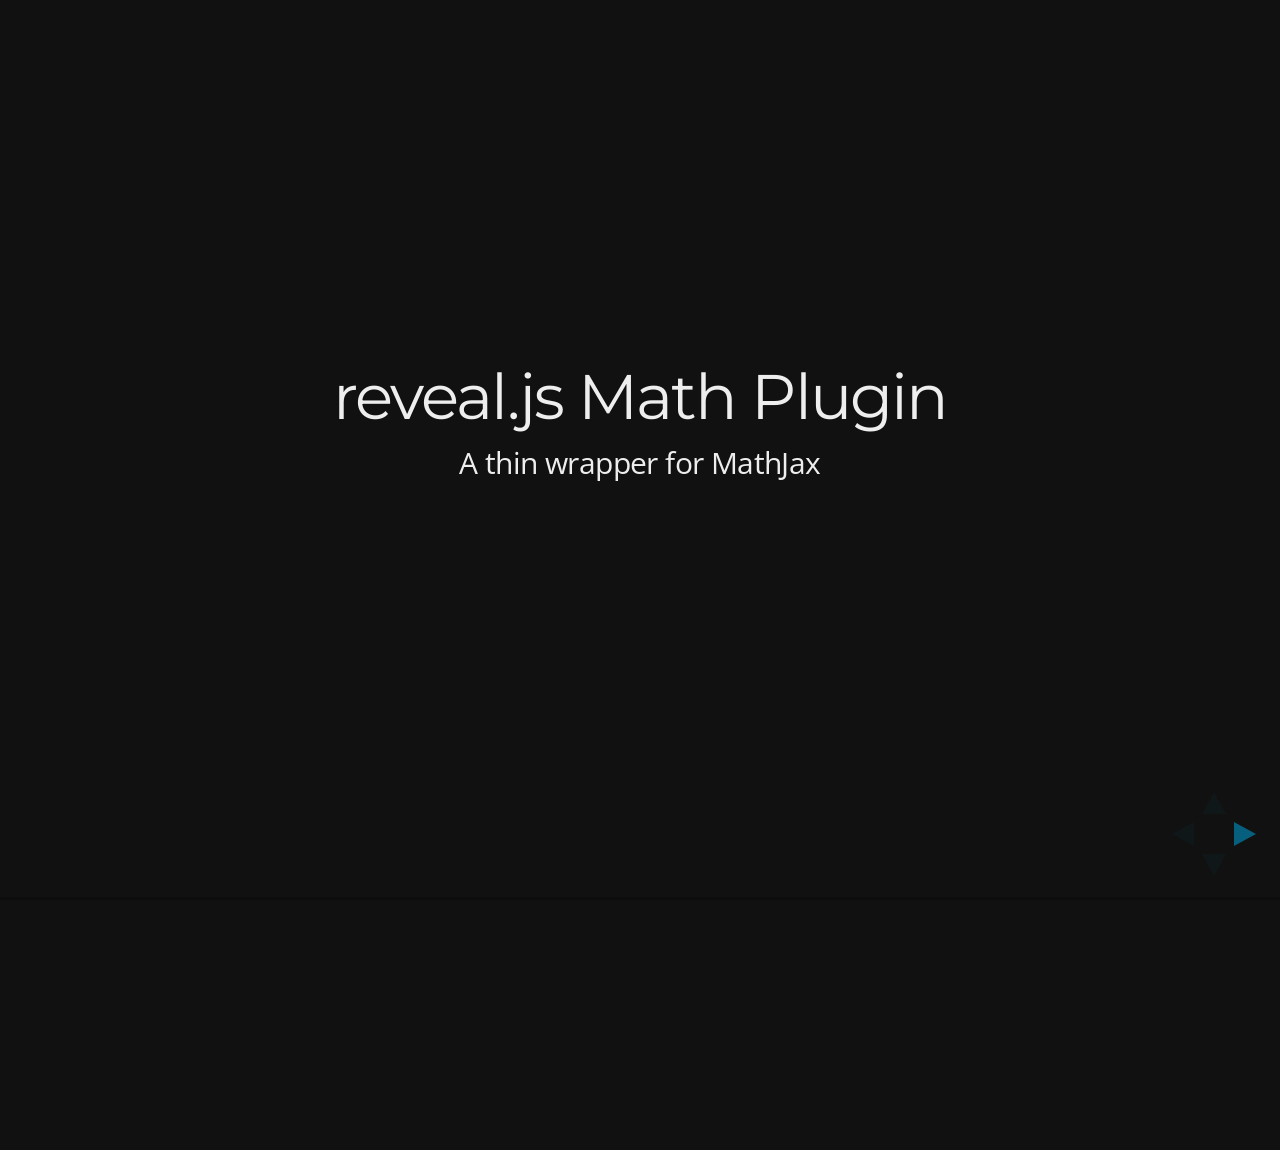
<file: perl/test/examples/math.html>
<!doctype html>
<html lang="en">

	<head>
		<meta charset="utf-8">

		<title>reveal.js - Math Plugin</title>

		<meta name="viewport" content="width=device-width, initial-scale=1.0, maximum-scale=1.0, user-scalable=no">

		<link rel="stylesheet" href="../../css/reveal.min.css">
		<link rel="stylesheet" href="../../css/theme/night.css" id="theme">
	</head>

	<body>

		<div class="reveal">

			<div class="slides">

				<section>
					<h2>reveal.js Math Plugin</h2>
					<p>A thin wrapper for MathJax</p>
				</section>

				<section>
					<h3>The Lorenz Equations</h3>

					\[\begin{aligned}
					\dot{x} &amp; = \sigma(y-x) \\
					\dot{y} &amp; = \rho x - y - xz \\
					\dot{z} &amp; = -\beta z + xy
					\end{aligned} \]
				</section>

				<section>
					<h3>The Cauchy-Schwarz Inequality</h3>

					<script type="math/tex; mode=display">
						\left( \sum_{k=1}^n a_k b_k \right)^2 \leq \left( \sum_{k=1}^n a_k^2 \right) \left( \sum_{k=1}^n b_k^2 \right)
					</script>
				</section>

				<section>
					<h3>A Cross Product Formula</h3>

					\[\mathbf{V}_1 \times \mathbf{V}_2 =  \begin{vmatrix}
					\mathbf{i} &amp; \mathbf{j} &amp; \mathbf{k} \\
					\frac{\partial X}{\partial u} &amp;  \frac{\partial Y}{\partial u} &amp; 0 \\
					\frac{\partial X}{\partial v} &amp;  \frac{\partial Y}{\partial v} &amp; 0
					\end{vmatrix}  \]
				</section>

				<section>
					<h3>The probability of getting \(k\) heads when flipping \(n\) coins is</h3>

					\[P(E)   = {n \choose k} p^k (1-p)^{ n-k} \]
				</section>

				<section>
					<h3>An Identity of Ramanujan</h3>

					\[ \frac{1}{\Bigl(\sqrt{\phi \sqrt{5}}-\phi\Bigr) e^{\frac25 \pi}} =
					1+\frac{e^{-2\pi}} {1+\frac{e^{-4\pi}} {1+\frac{e^{-6\pi}}
					{1+\frac{e^{-8\pi}} {1+\ldots} } } } \]
				</section>

				<section>
					<h3>A Rogers-Ramanujan Identity</h3>

					\[  1 +  \frac{q^2}{(1-q)}+\frac{q^6}{(1-q)(1-q^2)}+\cdots =
					\prod_{j=0}^{\infty}\frac{1}{(1-q^{5j+2})(1-q^{5j+3})}\]
				</section>

				<section>
					<h3>Maxwell&#8217;s Equations</h3>

					\[  \begin{aligned}
					\nabla \times \vec{\mathbf{B}} -\, \frac1c\, \frac{\partial\vec{\mathbf{E}}}{\partial t} &amp; = \frac{4\pi}{c}\vec{\mathbf{j}} \\   \nabla \cdot \vec{\mathbf{E}} &amp; = 4 \pi \rho \\
					\nabla \times \vec{\mathbf{E}}\, +\, \frac1c\, \frac{\partial\vec{\mathbf{B}}}{\partial t} &amp; = \vec{\mathbf{0}} \\
					\nabla \cdot \vec{\mathbf{B}} &amp; = 0 \end{aligned}
					\]
				</section>

				<section>
					<section>
						<h3>The Lorenz Equations</h3>

						<div class="fragment">
							\[\begin{aligned}
							\dot{x} &amp; = \sigma(y-x) \\
							\dot{y} &amp; = \rho x - y - xz \\
							\dot{z} &amp; = -\beta z + xy
							\end{aligned} \]
						</div>
					</section>

					<section>
						<h3>The Cauchy-Schwarz Inequality</h3>

						<div class="fragment">
							\[ \left( \sum_{k=1}^n a_k b_k \right)^2 \leq \left( \sum_{k=1}^n a_k^2 \right) \left( \sum_{k=1}^n b_k^2 \right) \]
						</div>
					</section>

					<section>
						<h3>A Cross Product Formula</h3>

						<div class="fragment">
							\[\mathbf{V}_1 \times \mathbf{V}_2 =  \begin{vmatrix}
							\mathbf{i} &amp; \mathbf{j} &amp; \mathbf{k} \\
							\frac{\partial X}{\partial u} &amp;  \frac{\partial Y}{\partial u} &amp; 0 \\
							\frac{\partial X}{\partial v} &amp;  \frac{\partial Y}{\partial v} &amp; 0
							\end{vmatrix}  \]
						</div>
					</section>

					<section>
						<h3>The probability of getting \(k\) heads when flipping \(n\) coins is</h3>

						<div class="fragment">
							\[P(E)   = {n \choose k} p^k (1-p)^{ n-k} \]
						</div>
					</section>

					<section>
						<h3>An Identity of Ramanujan</h3>

						<div class="fragment">
							\[ \frac{1}{\Bigl(\sqrt{\phi \sqrt{5}}-\phi\Bigr) e^{\frac25 \pi}} =
							1+\frac{e^{-2\pi}} {1+\frac{e^{-4\pi}} {1+\frac{e^{-6\pi}}
							{1+\frac{e^{-8\pi}} {1+\ldots} } } } \]
						</div>
					</section>

					<section>
						<h3>A Rogers-Ramanujan Identity</h3>

						<div class="fragment">
							\[  1 +  \frac{q^2}{(1-q)}+\frac{q^6}{(1-q)(1-q^2)}+\cdots =
							\prod_{j=0}^{\infty}\frac{1}{(1-q^{5j+2})(1-q^{5j+3})}\]
						</div>
					</section>

					<section>
						<h3>Maxwell&#8217;s Equations</h3>

						<div class="fragment">
							\[  \begin{aligned}
							\nabla \times \vec{\mathbf{B}} -\, \frac1c\, \frac{\partial\vec{\mathbf{E}}}{\partial t} &amp; = \frac{4\pi}{c}\vec{\mathbf{j}} \\   \nabla \cdot \vec{\mathbf{E}} &amp; = 4 \pi \rho \\
							\nabla \times \vec{\mathbf{E}}\, +\, \frac1c\, \frac{\partial\vec{\mathbf{B}}}{\partial t} &amp; = \vec{\mathbf{0}} \\
							\nabla \cdot \vec{\mathbf{B}} &amp; = 0 \end{aligned}
							\]
						</div>
					</section>
				</section>

			</div>

		</div>

		<script src="../../lib/js/head.min.js"></script>
		<script src="../../js/reveal.min.js"></script>

		<script>

			Reveal.initialize({
				history: true,
				transition: 'linear',

				math: {
					// mathjax: 'http://cdn.mathjax.org/mathjax/latest/MathJax.js',
					config: 'TeX-AMS_HTML-full'
				},

				dependencies: [
					{ src: '../../lib/js/classList.js' },
					{ src: '../../plugin/math/math.js', async: true }
				]
			});

		</script>

	</body>
</html>
</file>
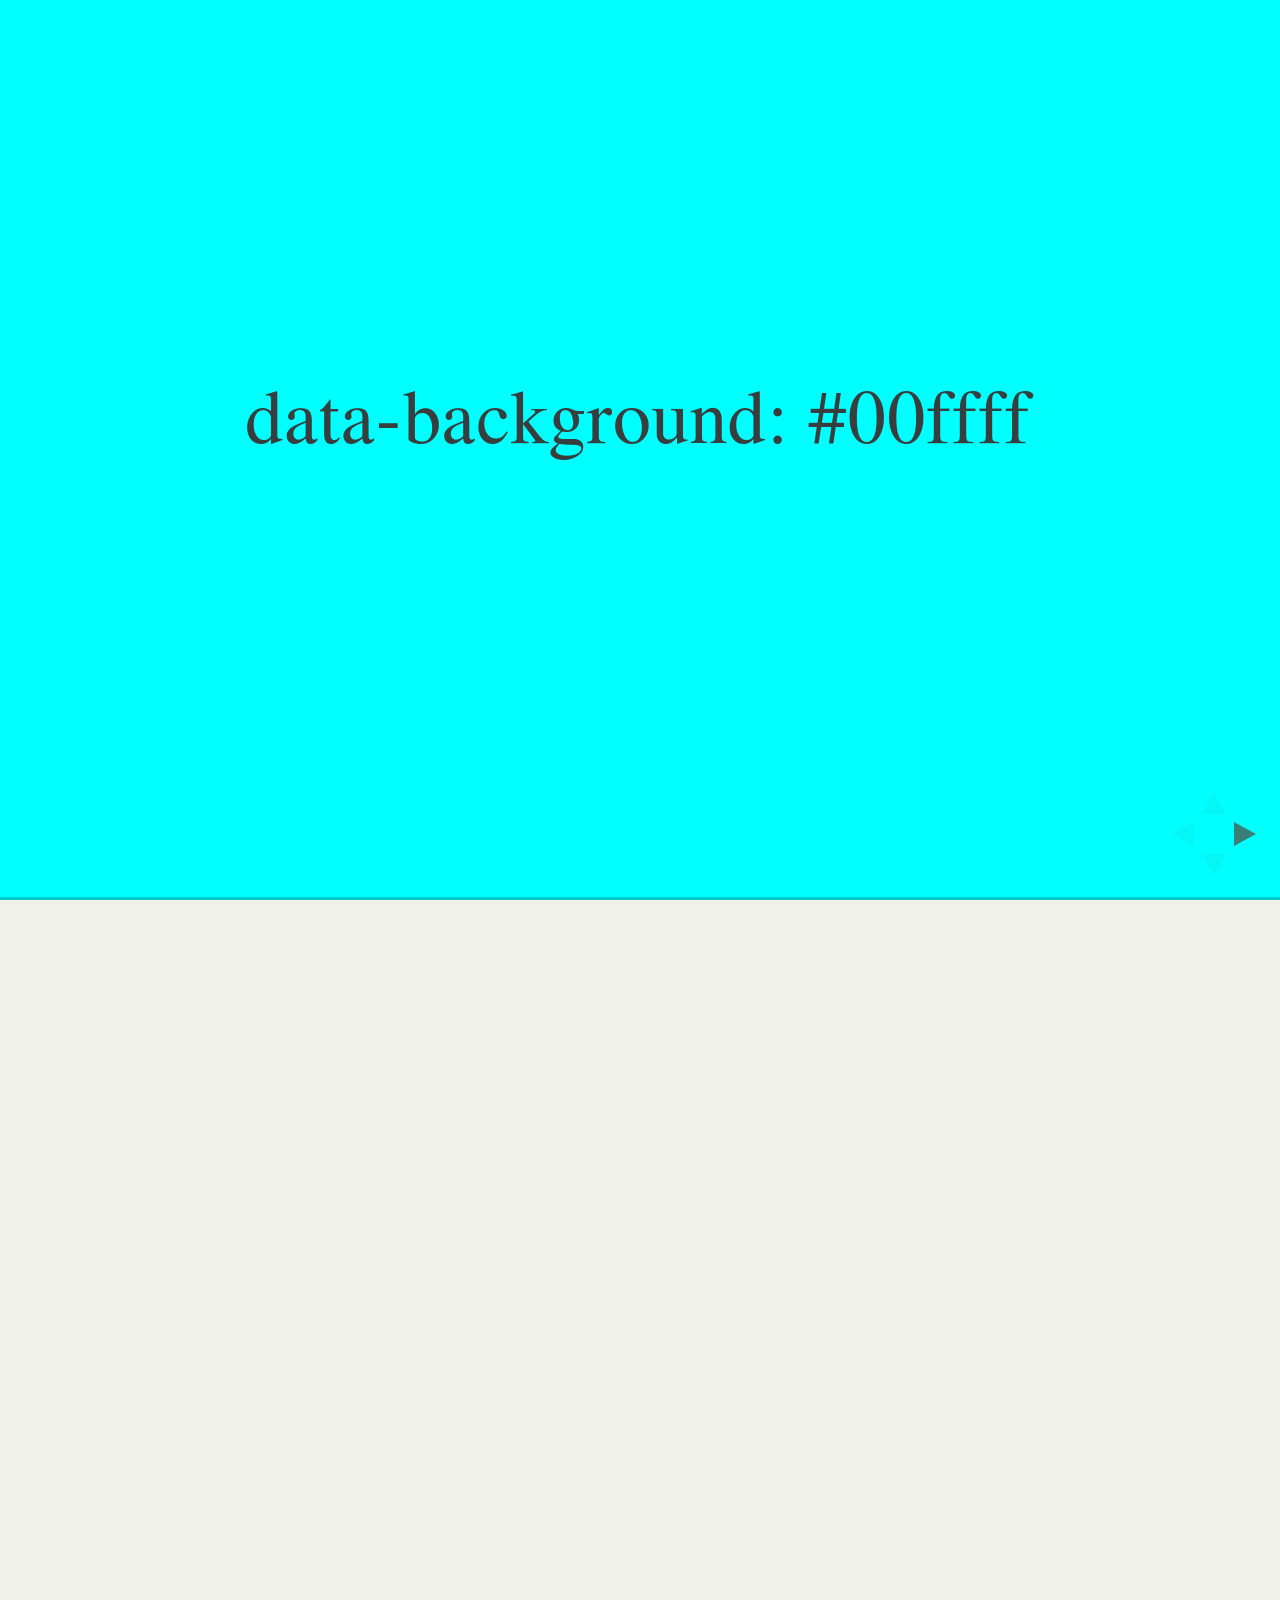
<file: perl/test/examples/slide-backgrounds.html>
<!doctype html>
<html lang="en">

	<head>
		<meta charset="utf-8">

		<title>reveal.js - Slide Backgrounds</title>

		<meta name="viewport" content="width=device-width, initial-scale=1.0, maximum-scale=1.0, user-scalable=no">

		<link rel="stylesheet" href="../../css/reveal.min.css">
		<link rel="stylesheet" href="../../css/theme/serif.css" id="theme">
	</head>

	<body>

		<div class="reveal">

			<div class="slides">

				<section data-background="#00ffff">
					<h2>data-background: #00ffff</h2>
				</section>

				<section data-background="#bb00bb">
					<h2>data-background: #bb00bb</h2>
				</section>

				<section>
					<section data-background="#ff0000">
						<h2>data-background: #ff0000</h2>
					</section>
					<section data-background="rgba(0, 0, 0, 0.2)">
						<h2>data-background: rgba(0, 0, 0, 0.2)</h2>
					</section>
					<section data-background="salmon">
						<h2>data-background: salmon</h2>
					</section>
				</section>

				<section data-background="rgba(0, 100, 100, 0.2)">
					<section>
						<h2>Background applied to stack</h2>
					</section>
					<section>
						<h2>Background applied to stack</h2>
					</section>
					<section data-background="rgba(100, 0, 0, 0.2)">
						<h2>Background applied to slide inside of stack</h2>
					</section>
				</section>

				<section data-background-transition="slide" data-background="assets/image1.png" style="background: rgba(255,255,255,0.9)">
					<h2>Background image</h2>
				</section>

				<section>
					<section data-background-transition="slide" data-background="assets/image1.png" style="background: rgba(255,255,255,0.9)">
						<h2>Background image</h2>
					</section>
					<section data-background-transition="slide" data-background="assets/image1.png" style="background: rgba(255,255,255,0.9)">
						<h2>Background image</h2>
					</section>
				</section>

				<section data-background="assets/image2.png" data-background-size="100px" data-background-repeat="repeat" data-background-color="#111" style="background: rgba(255,255,255,0.9)">
					<h2>Background image</h2>
					<pre>data-background-size="100px" data-background-repeat="repeat" data-background-color="#111"</pre>
				</section>

				<section data-background="#888888">
					<h2>Same background twice (1/2)</h2>
				</section>
				<section data-background="#888888">
					<h2>Same background twice (2/2)</h2>
				</section>

				<section>
					<section data-background="#417203">
						<h2>Same background twice vertical (1/2)</h2>
					</section>
					<section data-background="#417203">
						<h2>Same background twice vertical (2/2)</h2>
					</section>
				</section>

				<section data-background="#934f4d">
					<h2>Same background from horizontal to vertical (1/3)</h2>
				</section>
				<section>
					<section data-background="#934f4d">
						<h2>Same background from horizontal to vertical (2/3)</h2>
					</section>
					<section data-background="#934f4d">
						<h2>Same background from horizontal to vertical (3/3)</h2>
					</section>
				</section>

			</div>

		</div>

		<script src="../../lib/js/head.min.js"></script>
		<script src="../../js/reveal.min.js"></script>

		<script>

			// Full list of configuration options available here:
			// https://github.com/hakimel/reveal.js#configuration
			Reveal.initialize({
				center: true,
				// rtl: true,

				transition: 'linear',
				// transitionSpeed: 'slow',
				// backgroundTransition: 'slide'
			});

		</script>

	</body>
</html>
</file>
<file: perl/css/theme/night.css>
@import url(https://fonts.googleapis.com/css?family=Montserrat:700);
@import url(https://fonts.googleapis.com/css?family=Open+Sans:400,700,400italic,700italic);
/**
 * Black theme for reveal.js.
 *
 * Copyright (C) 2011-2012 Hakim El Hattab, http://hakim.se
 */
/*********************************************
 * GLOBAL STYLES
 *********************************************/
body {
  background: #111111;
  background-color: #111111; }

.reveal {
  font-family: "Open Sans", sans-serif;
  font-size: 30px;
  font-weight: normal;
  letter-spacing: -0.02em;
  color: #eeeeee; }

::selection {
  color: white;
  background: #0282ab;
  text-shadow: none; }

/*********************************************
 * HEADERS
 *********************************************/
.reveal h1,
.reveal h2,
.reveal h3,
.reveal h4,
.reveal h5,
.reveal h6 {
  margin: 0 0 20px 0;
  color: #eeeeee;
  font-family: "Montserrat", Impact, sans-serif;
  line-height: 0.9em;
  letter-spacing: -0.03em;
  text-transform: none;
  text-shadow: none; }

.reveal h1 {
  text-shadow: 0px 0px 6px rgba(0, 0, 0, 0.2); }

/*********************************************
 * LINKS
 *********************************************/
.reveal a:not(.image) {
  color: #0282ab;
  text-decoration: none;
  -webkit-transition: color .15s ease;
  -moz-transition: color .15s ease;
  -ms-transition: color .15s ease;
  -o-transition: color .15s ease;
  transition: color .15s ease; }

.reveal a:not(.image):hover {
  color: #f3d7ac;
  text-shadow: none;
  border: none; }

.reveal .roll span:after {
  color: #fff;
  background: #d08a1d; }

/*********************************************
 * IMAGES
 *********************************************/
.reveal section img {
  margin: 15px 0px;
  background: rgba(255, 255, 255, 0.12);
  border: 4px solid #eeeeee;
  box-shadow: 0 0 10px rgba(0, 0, 0, 0.15);
  -webkit-transition: all .2s linear;
  -moz-transition: all .2s linear;
  -ms-transition: all .2s linear;
  -o-transition: all .2s linear;
  transition: all .2s linear; }

.reveal a:hover img {
  background: rgba(255, 255, 255, 0.2);
  border-color: #0282ab;
  box-shadow: 0 0 20px rgba(0, 0, 0, 0.55); }

/*********************************************
 * NAVIGATION CONTROLS
 *********************************************/
.reveal .controls div.navigate-left,
.reveal .controls div.navigate-left.enabled {
  border-right-color: #0282ab; }

.reveal .controls div.navigate-right,
.reveal .controls div.navigate-right.enabled {
  border-left-color: #0282ab; }

.reveal .controls div.navigate-up,
.reveal .controls div.navigate-up.enabled {
  border-bottom-color: #0282ab; }

.reveal .controls div.navigate-down,
.reveal .controls div.navigate-down.enabled {
  border-top-color: #0282ab; }

.reveal .controls div.navigate-left.enabled:hover {
  border-right-color: #f3d7ac; }

.reveal .controls div.navigate-right.enabled:hover {
  border-left-color: #f3d7ac; }

.reveal .controls div.navigate-up.enabled:hover {
  border-bottom-color: #f3d7ac; }

.reveal .controls div.navigate-down.enabled:hover {
  border-top-color: #f3d7ac; }

/*********************************************
 * PROGRESS BAR
 *********************************************/
.reveal .progress {
  background: rgba(0, 0, 0, 0.2); }

.reveal .progress span {
  background: #0282ab;
  -webkit-transition: width 800ms cubic-bezier(0.26, 0.86, 0.44, 0.985);
  -moz-transition: width 800ms cubic-bezier(0.26, 0.86, 0.44, 0.985);
  -ms-transition: width 800ms cubic-bezier(0.26, 0.86, 0.44, 0.985);
  -o-transition: width 800ms cubic-bezier(0.26, 0.86, 0.44, 0.985);
  transition: width 800ms cubic-bezier(0.26, 0.86, 0.44, 0.985); }

/*********************************************
 * SLIDE NUMBER
 *********************************************/
.reveal .slide-number {
  color: #0282ab; }
</file>
<file: perl/lib/css/zenburn.css>
/*

Zenburn style from voldmar.ru (c) Vladimir Epifanov <voldmar@voldmar.ru>
based on dark.css by Ivan Sagalaev

*/

pre code {
  display: block; padding: 0.5em;
  background: #3F3F3F;
  color: #DCDCDC;
}

pre .keyword,
pre .tag,
pre .css .class,
pre .css .id,
pre .lisp .title,
pre .nginx .title,
pre .request,
pre .status,
pre .clojure .attribute {
  color: #E3CEAB;
}

pre .django .template_tag,
pre .django .variable,
pre .django .filter .argument {
  color: #DCDCDC;
}

pre .number,
pre .date {
  color: #8CD0D3;
}

pre .dos .envvar,
pre .dos .stream,
pre .variable,
pre .apache .sqbracket {
  color: #EFDCBC;
}

pre .dos .flow,
pre .diff .change,
pre .python .exception,
pre .python .built_in,
pre .literal,
pre .tex .special {
  color: #EFEFAF;
}

pre .diff .chunk,
pre .subst {
  color: #8F8F8F;
}

pre .dos .keyword,
pre .python .decorator,
pre .title,
pre .haskell .type,
pre .diff .header,
pre .ruby .class .parent,
pre .apache .tag,
pre .nginx .built_in,
pre .tex .command,
pre .prompt {
    color: #efef8f;
}

pre .dos .winutils,
pre .ruby .symbol,
pre .ruby .symbol .string,
pre .ruby .string {
  color: #DCA3A3;
}

pre .diff .deletion,
pre .string,
pre .tag .value,
pre .preprocessor,
pre .built_in,
pre .sql .aggregate,
pre .javadoc,
pre .smalltalk .class,
pre .smalltalk .localvars,
pre .smalltalk .array,
pre .css .rules .value,
pre .attr_selector,
pre .pseudo,
pre .apache .cbracket,
pre .tex .formula {
  color: #CC9393;
}

pre .shebang,
pre .diff .addition,
pre .comment,
pre .java .annotation,
pre .template_comment,
pre .pi,
pre .doctype {
  color: #7F9F7F;
}

pre .coffeescript .javascript,
pre .javascript .xml,
pre .tex .formula,
pre .xml .javascript,
pre .xml .vbscript,
pre .xml .css,
pre .xml .cdata {
  opacity: 0.5;
}
</file>
<file: perl/css/reveal.css>
@charset "UTF-8";

/*!
 * reveal.js
 * http://lab.hakim.se/reveal-js
 * MIT licensed
 *
 * Copyright (C) 2014 Hakim El Hattab, http://hakim.se
 */


/*********************************************
 * RESET STYLES
 *********************************************/

html, body, .reveal div, .reveal span, .reveal applet, .reveal object, .reveal iframe,
.reveal h1, .reveal h2, .reveal h3, .reveal h4, .reveal h5, .reveal h6, .reveal p, .reveal blockquote, .reveal pre,
.reveal a, .reveal abbr, .reveal acronym, .reveal address, .reveal big, .reveal cite, .reveal code,
.reveal del, .reveal dfn, .reveal em, .reveal img, .reveal ins, .reveal kbd, .reveal q, .reveal s, .reveal samp,
.reveal small, .reveal strike, .reveal strong, .reveal sub, .reveal sup, .reveal tt, .reveal var,
.reveal b, .reveal u, .reveal i, .reveal center,
.reveal dl, .reveal dt, .reveal dd, .reveal ol, .reveal ul, .reveal li,
.reveal fieldset, .reveal form, .reveal label, .reveal legend,
.reveal table, .reveal caption, .reveal tbody, .reveal tfoot, .reveal thead, .reveal tr, .reveal th, .reveal td,
.reveal article, .reveal aside, .reveal canvas, .reveal details, .reveal embed,
.reveal figure, .reveal figcaption, .reveal footer, .reveal header, .reveal hgroup,
.reveal menu, .reveal nav, .reveal output, .reveal ruby, .reveal section, .reveal summary,
.reveal time, .reveal mark, .reveal audio, video {
	margin: 0;
	padding: 0;
	border: 0;
	font-size: 100%;
	font: inherit;
	vertical-align: baseline;
}

.reveal article, .reveal aside, .reveal details, .reveal figcaption, .reveal figure,
.reveal footer, .reveal header, .reveal hgroup, .reveal menu, .reveal nav, .reveal section {
	display: block;
}


/*********************************************
 * GLOBAL STYLES
 *********************************************/

html,
body {
	width: 100%;
	height: 100%;
	overflow: hidden;
}

body {
	position: relative;
	line-height: 1;
}

::selection {
	background: #FF5E99;
	color: #fff;
	text-shadow: none;
}


/*********************************************
 * HEADERS
 *********************************************/

.reveal h1,
.reveal h2,
.reveal h3,
.reveal h4,
.reveal h5,
.reveal h6 {
	-webkit-hyphens: auto;
	   -moz-hyphens: auto;
	        hyphens: auto;

	word-wrap: break-word;
	line-height: 1;
}

.reveal h1 { font-size: 3.77em; }
.reveal h2 { font-size: 2.11em;	}
.reveal h3 { font-size: 1.55em;	}
.reveal h4 { font-size: 1em;	}


/*********************************************
 * VIEW FRAGMENTS
 *********************************************/

.reveal .slides section .fragment {
	opacity: 0;

	-webkit-transition: all .2s ease;
	   -moz-transition: all .2s ease;
	    -ms-transition: all .2s ease;
	     -o-transition: all .2s ease;
	        transition: all .2s ease;
}
	.reveal .slides section .fragment.visible {
		opacity: 1;
	}

.reveal .slides section .fragment.grow {
	opacity: 1;
}
	.reveal .slides section .fragment.grow.visible {
		-webkit-transform: scale( 1.3 );
		   -moz-transform: scale( 1.3 );
		    -ms-transform: scale( 1.3 );
		     -o-transform: scale( 1.3 );
		        transform: scale( 1.3 );
	}

.reveal .slides section .fragment.shrink {
	opacity: 1;
}
	.reveal .slides section .fragment.shrink.visible {
		-webkit-transform: scale( 0.7 );
		   -moz-transform: scale( 0.7 );
		    -ms-transform: scale( 0.7 );
		     -o-transform: scale( 0.7 );
		        transform: scale( 0.7 );
	}

.reveal .slides section .fragment.zoom-in {
	opacity: 0;

	-webkit-transform: scale( 0.1 );
	   -moz-transform: scale( 0.1 );
	    -ms-transform: scale( 0.1 );
	     -o-transform: scale( 0.1 );
	        transform: scale( 0.1 );
}

	.reveal .slides section .fragment.zoom-in.visible {
		opacity: 1;

		-webkit-transform: scale( 1 );
		   -moz-transform: scale( 1 );
		    -ms-transform: scale( 1 );
		     -o-transform: scale( 1 );
		        transform: scale( 1 );
	}

.reveal .slides section .fragment.roll-in {
	opacity: 0;

	-webkit-transform: rotateX( 90deg );
	   -moz-transform: rotateX( 90deg );
	    -ms-transform: rotateX( 90deg );
	     -o-transform: rotateX( 90deg );
	        transform: rotateX( 90deg );
}
	.reveal .slides section .fragment.roll-in.visible {
		opacity: 1;

		-webkit-transform: rotateX( 0 );
		   -moz-transform: rotateX( 0 );
		    -ms-transform: rotateX( 0 );
		     -o-transform: rotateX( 0 );
		        transform: rotateX( 0 );
	}

.reveal .slides section .fragment.fade-out {
	opacity: 1;
}
	.reveal .slides section .fragment.fade-out.visible {
		opacity: 0;
	}

.reveal .slides section .fragment.semi-fade-out {
	opacity: 1;
}
	.reveal .slides section .fragment.semi-fade-out.visible {
		opacity: 0.5;
	}

.reveal .slides section .fragment.current-visible {
	opacity:0;
}

.reveal .slides section .fragment.current-visible.current-fragment {
	opacity:1;
}

.reveal .slides section .fragment.highlight-red,
.reveal .slides section .fragment.highlight-current-red,
.reveal .slides section .fragment.highlight-green,
.reveal .slides section .fragment.highlight-current-green,
.reveal .slides section .fragment.highlight-blue,
.reveal .slides section .fragment.highlight-current-blue {
	opacity: 1;
}
	.reveal .slides section .fragment.highlight-red.visible {
		color: #ff2c2d
	}
	.reveal .slides section .fragment.highlight-green.visible {
		color: #17ff2e;
	}
	.reveal .slides section .fragment.highlight-blue.visible {
		color: #1b91ff;
	}

.reveal .slides section .fragment.highlight-current-red.current-fragment {
	color: #ff2c2d
}
.reveal .slides section .fragment.highlight-current-green.current-fragment {
	color: #17ff2e;
}
.reveal .slides section .fragment.highlight-current-blue.current-fragment {
	color: #1b91ff;
}


/*********************************************
 * DEFAULT ELEMENT STYLES
 *********************************************/

/* Fixes issue in Chrome where italic fonts did not appear when printing to PDF */
.reveal:after {
  content: '';
  font-style: italic;
}

.reveal iframe {
	z-index: 1;
}

/* Ensure certain elements are never larger than the slide itself */
.reveal img,
.reveal video,
.reveal iframe {
	max-width: 95%;
	max-height: 95%;
}

/** Prevents layering issues in certain browser/transition combinations */
.reveal a {
	position: relative;
}

.reveal strong,
.reveal b {
	font-weight: bold;
}

.reveal em,
.reveal i {
	font-style: italic;
}

.reveal ol,
.reveal ul {
	display: inline-block;

	text-align: left;
	margin: 0 0 0 1em;
}

.reveal ol {
	list-style-type: decimal;
}

.reveal ul {
	list-style-type: disc;
}

.reveal ul ul {
	list-style-type: square;
}

.reveal ul ul ul {
	list-style-type: circle;
}

.reveal ul ul,
.reveal ul ol,
.reveal ol ol,
.reveal ol ul {
	display: block;
	margin-left: 40px;
}

.reveal p {
	margin-bottom: 10px;
	line-height: 1.2em;
}

.reveal q,
.reveal blockquote {
	quotes: none;
}

.reveal blockquote {
	display: block;
	position: relative;
	width: 70%;
	margin: 5px auto;
	padding: 5px;

	font-style: italic;
	background: rgba(255, 255, 255, 0.05);
	box-shadow: 0px 0px 2px rgba(0,0,0,0.2);
}
	.reveal blockquote p:first-child,
	.reveal blockquote p:last-child {
		display: inline-block;
	}

.reveal q {
	font-style: italic;
}

.reveal pre {
	display: block;
	position: relative;
	width: 90%;
	margin: 15px auto;

	text-align: left;
	font-size: 0.55em;
	font-family: monospace;
	line-height: 1.2em;

	word-wrap: break-word;

	box-shadow: 0px 0px 6px rgba(0,0,0,0.3);
}
.reveal code {
	font-family: monospace;
}
.reveal pre code {
	padding: 5px;
	overflow: auto;
	max-height: 400px;
	word-wrap: normal;
}
.reveal pre.stretch code {
	height: 100%;
	max-height: 100%;

	-webkit-box-sizing: border-box;
	   -moz-box-sizing: border-box;
	        box-sizing: border-box;
}

.reveal table th,
.reveal table td {
	text-align: left;
	padding-right: .3em;
}

.reveal table th {
	font-weight: bold;
}

.reveal sup {
	vertical-align: super;
}
.reveal sub {
	vertical-align: sub;
}

.reveal small {
	display: inline-block;
	font-size: 0.6em;
	line-height: 1.2em;
	vertical-align: top;
}

.reveal small * {
	vertical-align: top;
}

.reveal .stretch {
	max-width: none;
	max-height: none;
}


/*********************************************
 * CONTROLS
 *********************************************/

.reveal .controls {
	display: none;
	position: fixed;
	width: 110px;
	height: 110px;
	z-index: 30;
	right: 10px;
	bottom: 10px;
}

.reveal .controls div {
	position: absolute;
	opacity: 0.05;
	width: 0;
	height: 0;
	border: 12px solid transparent;

	-moz-transform: scale(.9999);

	-webkit-transition: all 0.2s ease;
	   -moz-transition: all 0.2s ease;
	    -ms-transition: all 0.2s ease;
	     -o-transition: all 0.2s ease;
	        transition: all 0.2s ease;
}

.reveal .controls div.enabled {
	opacity: 0.7;
	cursor: pointer;
}

.reveal .controls div.enabled:active {
	margin-top: 1px;
}

	.reveal .controls div.navigate-left {
		top: 42px;

		border-right-width: 22px;
		border-right-color: #eee;
	}
		.reveal .controls div.navigate-left.fragmented {
			opacity: 0.3;
		}

	.reveal .controls div.navigate-right {
		left: 74px;
		top: 42px;

		border-left-width: 22px;
		border-left-color: #eee;
	}
		.reveal .controls div.navigate-right.fragmented {
			opacity: 0.3;
		}

	.reveal .controls div.navigate-up {
		left: 42px;

		border-bottom-width: 22px;
		border-bottom-color: #eee;
	}
		.reveal .controls div.navigate-up.fragmented {
			opacity: 0.3;
		}

	.reveal .controls div.navigate-down {
		left: 42px;
		top: 74px;

		border-top-width: 22px;
		border-top-color: #eee;
	}
		.reveal .controls div.navigate-down.fragmented {
			opacity: 0.3;
		}


/*********************************************
 * PROGRESS BAR
 *********************************************/

.reveal .progress {
	position: fixed;
	display: none;
	height: 3px;
	width: 100%;
	bottom: 0;
	left: 0;
	z-index: 10;
}
	.reveal .progress:after {
		content: '';
		display: 'block';
		position: absolute;
		height: 20px;
		width: 100%;
		top: -20px;
	}
	.reveal .progress span {
		display: block;
		height: 100%;
		width: 0px;

		-webkit-transition: width 800ms cubic-bezier(0.260, 0.860, 0.440, 0.985);
		   -moz-transition: width 800ms cubic-bezier(0.260, 0.860, 0.440, 0.985);
		    -ms-transition: width 800ms cubic-bezier(0.260, 0.860, 0.440, 0.985);
		     -o-transition: width 800ms cubic-bezier(0.260, 0.860, 0.440, 0.985);
		        transition: width 800ms cubic-bezier(0.260, 0.860, 0.440, 0.985);
	}

/*********************************************
 * SLIDE NUMBER
 *********************************************/

.reveal .slide-number {
	position: fixed;
	display: block;
	right: 15px;
	bottom: 15px;
	opacity: 0.5;
	z-index: 31;
	font-size: 12px;
}

/*********************************************
 * SLIDES
 *********************************************/

.reveal {
	position: relative;
	width: 100%;
	height: 100%;

	-ms-touch-action: none;
}

.reveal .slides {
	position: absolute;
	width: 100%;
	height: 100%;
	left: 50%;
	top: 50%;

	overflow: visible;
	z-index: 1;
	text-align: center;

	-webkit-transition: -webkit-perspective .4s ease;
	   -moz-transition: -moz-perspective .4s ease;
	    -ms-transition: -ms-perspective .4s ease;
	     -o-transition: -o-perspective .4s ease;
	        transition: perspective .4s ease;

	-webkit-perspective: 600px;
	   -moz-perspective: 600px;
	    -ms-perspective: 600px;
	        perspective: 600px;

	-webkit-perspective-origin: 0px -100px;
	   -moz-perspective-origin: 0px -100px;
	    -ms-perspective-origin: 0px -100px;
	        perspective-origin: 0px -100px;
}

.reveal .slides>section {
	-ms-perspective: 600px;
}

.reveal .slides>section,
.reveal .slides>section>section {
	display: none;
	position: absolute;
	width: 100%;
	padding: 20px 0px;

	z-index: 10;
	line-height: 1.2em;
	font-weight: inherit;

	-webkit-transform-style: preserve-3d;
	   -moz-transform-style: preserve-3d;
	    -ms-transform-style: preserve-3d;
	        transform-style: preserve-3d;

	-webkit-transition: -webkit-transform-origin 800ms cubic-bezier(0.260, 0.860, 0.440, 0.985),
						-webkit-transform 800ms cubic-bezier(0.260, 0.860, 0.440, 0.985),
						visibility 800ms cubic-bezier(0.260, 0.860, 0.440, 0.985),
						opacity 800ms cubic-bezier(0.260, 0.860, 0.440, 0.985);
	   -moz-transition: -moz-transform-origin 800ms cubic-bezier(0.260, 0.860, 0.440, 0.985),
						-moz-transform 800ms cubic-bezier(0.260, 0.860, 0.440, 0.985),
						visibility 800ms cubic-bezier(0.260, 0.860, 0.440, 0.985),
						opacity 800ms cubic-bezier(0.260, 0.860, 0.440, 0.985);
	    -ms-transition: -ms-transform-origin 800ms cubic-bezier(0.260, 0.860, 0.440, 0.985),
						-ms-transform 800ms cubic-bezier(0.260, 0.860, 0.440, 0.985),
						visibility 800ms cubic-bezier(0.260, 0.860, 0.440, 0.985),
						opacity 800ms cubic-bezier(0.260, 0.860, 0.440, 0.985);
	     -o-transition: -o-transform-origin 800ms cubic-bezier(0.260, 0.860, 0.440, 0.985),
						-o-transform 800ms cubic-bezier(0.260, 0.860, 0.440, 0.985),
						visibility 800ms cubic-bezier(0.260, 0.860, 0.440, 0.985),
						opacity 800ms cubic-bezier(0.260, 0.860, 0.440, 0.985);
	        transition: transform-origin 800ms cubic-bezier(0.260, 0.860, 0.440, 0.985),
						transform 800ms cubic-bezier(0.260, 0.860, 0.440, 0.985),
						visibility 800ms cubic-bezier(0.260, 0.860, 0.440, 0.985),
						opacity 800ms cubic-bezier(0.260, 0.860, 0.440, 0.985);
}

/* Global transition speed settings */
.reveal[data-transition-speed="fast"] .slides section {
	-webkit-transition-duration: 400ms;
	   -moz-transition-duration: 400ms;
	    -ms-transition-duration: 400ms;
	        transition-duration: 400ms;
}
.reveal[data-transition-speed="slow"] .slides section {
	-webkit-transition-duration: 1200ms;
	   -moz-transition-duration: 1200ms;
	    -ms-transition-duration: 1200ms;
	        transition-duration: 1200ms;
}

/* Slide-specific transition speed overrides */
.reveal .slides section[data-transition-speed="fast"] {
	-webkit-transition-duration: 400ms;
	   -moz-transition-duration: 400ms;
	    -ms-transition-duration: 400ms;
	        transition-duration: 400ms;
}
.reveal .slides section[data-transition-speed="slow"] {
	-webkit-transition-duration: 1200ms;
	   -moz-transition-duration: 1200ms;
	    -ms-transition-duration: 1200ms;
	        transition-duration: 1200ms;
}

.reveal .slides>section {
	left: -50%;
	top: -50%;
}

.reveal .slides>section.stack {
	padding-top: 0;
	padding-bottom: 0;
}

.reveal .slides>section.present,
.reveal .slides>section>section.present {
	display: block;
	z-index: 11;
	opacity: 1;
}

.reveal.center,
.reveal.center .slides,
.reveal.center .slides section {
	min-height: auto !important;
}

/* Don't allow interaction with invisible slides */
.reveal .slides>section.future,
.reveal .slides>section>section.future,
.reveal .slides>section.past,
.reveal .slides>section>section.past {
	pointer-events: none;
}

.reveal.overview .slides>section,
.reveal.overview .slides>section>section {
	pointer-events: auto;
}



/*********************************************
 * DEFAULT TRANSITION
 *********************************************/

.reveal .slides>section[data-transition=default].past,
.reveal .slides>section.past {
	display: block;
	opacity: 0;

	-webkit-transform: translate3d(-100%, 0, 0) rotateY(-90deg) translate3d(-100%, 0, 0);
	   -moz-transform: translate3d(-100%, 0, 0) rotateY(-90deg) translate3d(-100%, 0, 0);
	    -ms-transform: translate3d(-100%, 0, 0) rotateY(-90deg) translate3d(-100%, 0, 0);
	        transform: translate3d(-100%, 0, 0) rotateY(-90deg) translate3d(-100%, 0, 0);
}
.reveal .slides>section[data-transition=default].future,
.reveal .slides>section.future {
	display: block;
	opacity: 0;

	-webkit-transform: translate3d(100%, 0, 0) rotateY(90deg) translate3d(100%, 0, 0);
	   -moz-transform: translate3d(100%, 0, 0) rotateY(90deg) translate3d(100%, 0, 0);
	    -ms-transform: translate3d(100%, 0, 0) rotateY(90deg) translate3d(100%, 0, 0);
	        transform: translate3d(100%, 0, 0) rotateY(90deg) translate3d(100%, 0, 0);
}

.reveal .slides>section>section[data-transition=default].past,
.reveal .slides>section>section.past {
	display: block;
	opacity: 0;

	-webkit-transform: translate3d(0, -300px, 0) rotateX(70deg) translate3d(0, -300px, 0);
	   -moz-transform: translate3d(0, -300px, 0) rotateX(70deg) translate3d(0, -300px, 0);
	    -ms-transform: translate3d(0, -300px, 0) rotateX(70deg) translate3d(0, -300px, 0);
	        transform: translate3d(0, -300px, 0) rotateX(70deg) translate3d(0, -300px, 0);
}
.reveal .slides>section>section[data-transition=default].future,
.reveal .slides>section>section.future {
	display: block;
	opacity: 0;

	-webkit-transform: translate3d(0, 300px, 0) rotateX(-70deg) translate3d(0, 300px, 0);
	   -moz-transform: translate3d(0, 300px, 0) rotateX(-70deg) translate3d(0, 300px, 0);
	    -ms-transform: translate3d(0, 300px, 0) rotateX(-70deg) translate3d(0, 300px, 0);
	        transform: translate3d(0, 300px, 0) rotateX(-70deg) translate3d(0, 300px, 0);
}


/*********************************************
 * CONCAVE TRANSITION
 *********************************************/

.reveal .slides>section[data-transition=concave].past,
.reveal.concave  .slides>section.past {
	-webkit-transform: translate3d(-100%, 0, 0) rotateY(90deg) translate3d(-100%, 0, 0);
	   -moz-transform: translate3d(-100%, 0, 0) rotateY(90deg) translate3d(-100%, 0, 0);
	    -ms-transform: translate3d(-100%, 0, 0) rotateY(90deg) translate3d(-100%, 0, 0);
	        transform: translate3d(-100%, 0, 0) rotateY(90deg) translate3d(-100%, 0, 0);
}
.reveal .slides>section[data-transition=concave].future,
.reveal.concave .slides>section.future {
	-webkit-transform: translate3d(100%, 0, 0) rotateY(-90deg) translate3d(100%, 0, 0);
	   -moz-transform: translate3d(100%, 0, 0) rotateY(-90deg) translate3d(100%, 0, 0);
	    -ms-transform: translate3d(100%, 0, 0) rotateY(-90deg) translate3d(100%, 0, 0);
	        transform: translate3d(100%, 0, 0) rotateY(-90deg) translate3d(100%, 0, 0);
}

.reveal .slides>section>section[data-transition=concave].past,
.reveal.concave .slides>section>section.past {
	-webkit-transform: translate3d(0, -80%, 0) rotateX(-70deg) translate3d(0, -80%, 0);
	   -moz-transform: translate3d(0, -80%, 0) rotateX(-70deg) translate3d(0, -80%, 0);
	    -ms-transform: translate3d(0, -80%, 0) rotateX(-70deg) translate3d(0, -80%, 0);
	        transform: translate3d(0, -80%, 0) rotateX(-70deg) translate3d(0, -80%, 0);
}
.reveal .slides>section>section[data-transition=concave].future,
.reveal.concave .slides>section>section.future {
	-webkit-transform: translate3d(0, 80%, 0) rotateX(70deg) translate3d(0, 80%, 0);
	   -moz-transform: translate3d(0, 80%, 0) rotateX(70deg) translate3d(0, 80%, 0);
	    -ms-transform: translate3d(0, 80%, 0) rotateX(70deg) translate3d(0, 80%, 0);
	        transform: translate3d(0, 80%, 0) rotateX(70deg) translate3d(0, 80%, 0);
}


/*********************************************
 * ZOOM TRANSITION
 *********************************************/

.reveal .slides>section[data-transition=zoom],
.reveal.zoom .slides>section {
	-webkit-transition-timing-function: ease;
	   -moz-transition-timing-function: ease;
	    -ms-transition-timing-function: ease;
	     -o-transition-timing-function: ease;
	        transition-timing-function: ease;
}

.reveal .slides>section[data-transition=zoom].past,
.reveal.zoom .slides>section.past {
	opacity: 0;
	visibility: hidden;

	-webkit-transform: scale(16);
	   -moz-transform: scale(16);
	    -ms-transform: scale(16);
	     -o-transform: scale(16);
	        transform: scale(16);
}
.reveal .slides>section[data-transition=zoom].future,
.reveal.zoom .slides>section.future {
	opacity: 0;
	visibility: hidden;

	-webkit-transform: scale(0.2);
	   -moz-transform: scale(0.2);
	    -ms-transform: scale(0.2);
	     -o-transform: scale(0.2);
	        transform: scale(0.2);
}

.reveal .slides>section>section[data-transition=zoom].past,
.reveal.zoom .slides>section>section.past {
	-webkit-transform: translate(0, -150%);
	   -moz-transform: translate(0, -150%);
	    -ms-transform: translate(0, -150%);
	     -o-transform: translate(0, -150%);
	        transform: translate(0, -150%);
}
.reveal .slides>section>section[data-transition=zoom].future,
.reveal.zoom .slides>section>section.future {
	-webkit-transform: translate(0, 150%);
	   -moz-transform: translate(0, 150%);
	    -ms-transform: translate(0, 150%);
	     -o-transform: translate(0, 150%);
	        transform: translate(0, 150%);
}


/*********************************************
 * LINEAR TRANSITION
 *********************************************/

.reveal.linear section {
	-webkit-backface-visibility: hidden;
	   -moz-backface-visibility: hidden;
	    -ms-backface-visibility: hidden;
	        backface-visibility: hidden;
}

.reveal .slides>section[data-transition=linear].past,
.reveal.linear .slides>section.past {
	-webkit-transform: translate(-150%, 0);
	   -moz-transform: translate(-150%, 0);
	    -ms-transform: translate(-150%, 0);
	     -o-transform: translate(-150%, 0);
	        transform: translate(-150%, 0);
}
.reveal .slides>section[data-transition=linear].future,
.reveal.linear .slides>section.future {
	-webkit-transform: translate(150%, 0);
	   -moz-transform: translate(150%, 0);
	    -ms-transform: translate(150%, 0);
	     -o-transform: translate(150%, 0);
	        transform: translate(150%, 0);
}

.reveal .slides>section>section[data-transition=linear].past,
.reveal.linear .slides>section>section.past {
	-webkit-transform: translate(0, -150%);
	   -moz-transform: translate(0, -150%);
	    -ms-transform: translate(0, -150%);
	     -o-transform: translate(0, -150%);
	        transform: translate(0, -150%);
}
.reveal .slides>section>section[data-transition=linear].future,
.reveal.linear .slides>section>section.future {
	-webkit-transform: translate(0, 150%);
	   -moz-transform: translate(0, 150%);
	    -ms-transform: translate(0, 150%);
	     -o-transform: translate(0, 150%);
	        transform: translate(0, 150%);
}


/*********************************************
 * CUBE TRANSITION
 *********************************************/

.reveal.cube .slides {
	-webkit-perspective: 1300px;
	   -moz-perspective: 1300px;
	    -ms-perspective: 1300px;
	        perspective: 1300px;
}

.reveal.cube .slides section {
	padding: 30px;
	min-height: 700px;

	-webkit-backface-visibility: hidden;
	   -moz-backface-visibility: hidden;
	    -ms-backface-visibility: hidden;
	        backface-visibility: hidden;

	-webkit-box-sizing: border-box;
	   -moz-box-sizing: border-box;
	        box-sizing: border-box;
}
	.reveal.center.cube .slides section {
		min-height: auto;
	}
	.reveal.cube .slides section:not(.stack):before {
		content: '';
		position: absolute;
		display: block;
		width: 100%;
		height: 100%;
		left: 0;
		top: 0;
		background: rgba(0,0,0,0.1);
		border-radius: 4px;

		-webkit-transform: translateZ( -20px );
		   -moz-transform: translateZ( -20px );
		    -ms-transform: translateZ( -20px );
		     -o-transform: translateZ( -20px );
		        transform: translateZ( -20px );
	}
	.reveal.cube .slides section:not(.stack):after {
		content: '';
		position: absolute;
		display: block;
		width: 90%;
		height: 30px;
		left: 5%;
		bottom: 0;
		background: none;
		z-index: 1;

		border-radius: 4px;
		box-shadow: 0px 95px 25px rgba(0,0,0,0.2);

		-webkit-transform: translateZ(-90px) rotateX( 65deg );
		   -moz-transform: translateZ(-90px) rotateX( 65deg );
		    -ms-transform: translateZ(-90px) rotateX( 65deg );
		     -o-transform: translateZ(-90px) rotateX( 65deg );
		        transform: translateZ(-90px) rotateX( 65deg );
	}

.reveal.cube .slides>section.stack {
	padding: 0;
	background: none;
}

.reveal.cube .slides>section.past {
	-webkit-transform-origin: 100% 0%;
	   -moz-transform-origin: 100% 0%;
	    -ms-transform-origin: 100% 0%;
	        transform-origin: 100% 0%;

	-webkit-transform: translate3d(-100%, 0, 0) rotateY(-90deg);
	   -moz-transform: translate3d(-100%, 0, 0) rotateY(-90deg);
	    -ms-transform: translate3d(-100%, 0, 0) rotateY(-90deg);
	        transform: translate3d(-100%, 0, 0) rotateY(-90deg);
}

.reveal.cube .slides>section.future {
	-webkit-transform-origin: 0% 0%;
	   -moz-transform-origin: 0% 0%;
	    -ms-transform-origin: 0% 0%;
	        transform-origin: 0% 0%;

	-webkit-transform: translate3d(100%, 0, 0) rotateY(90deg);
	   -moz-transform: translate3d(100%, 0, 0) rotateY(90deg);
	    -ms-transform: translate3d(100%, 0, 0) rotateY(90deg);
	        transform: translate3d(100%, 0, 0) rotateY(90deg);
}

.reveal.cube .slides>section>section.past {
	-webkit-transform-origin: 0% 100%;
	   -moz-transform-origin: 0% 100%;
	    -ms-transform-origin: 0% 100%;
	        transform-origin: 0% 100%;

	-webkit-transform: translate3d(0, -100%, 0) rotateX(90deg);
	   -moz-transform: translate3d(0, -100%, 0) rotateX(90deg);
	    -ms-transform: translate3d(0, -100%, 0) rotateX(90deg);
	        transform: translate3d(0, -100%, 0) rotateX(90deg);
}

.reveal.cube .slides>section>section.future {
	-webkit-transform-origin: 0% 0%;
	   -moz-transform-origin: 0% 0%;
	    -ms-transform-origin: 0% 0%;
	        transform-origin: 0% 0%;

	-webkit-transform: translate3d(0, 100%, 0) rotateX(-90deg);
	   -moz-transform: translate3d(0, 100%, 0) rotateX(-90deg);
	    -ms-transform: translate3d(0, 100%, 0) rotateX(-90deg);
	        transform: translate3d(0, 100%, 0) rotateX(-90deg);
}


/*********************************************
 * PAGE TRANSITION
 *********************************************/

.reveal.page .slides {
	-webkit-perspective-origin: 0% 50%;
	   -moz-perspective-origin: 0% 50%;
	    -ms-perspective-origin: 0% 50%;
	        perspective-origin: 0% 50%;

	-webkit-perspective: 3000px;
	   -moz-perspective: 3000px;
	    -ms-perspective: 3000px;
	        perspective: 3000px;
}

.reveal.page .slides section {
	padding: 30px;
	min-height: 700px;

	-webkit-box-sizing: border-box;
	   -moz-box-sizing: border-box;
	        box-sizing: border-box;
}
	.reveal.page .slides section.past {
		z-index: 12;
	}
	.reveal.page .slides section:not(.stack):before {
		content: '';
		position: absolute;
		display: block;
		width: 100%;
		height: 100%;
		left: 0;
		top: 0;
		background: rgba(0,0,0,0.1);

		-webkit-transform: translateZ( -20px );
		   -moz-transform: translateZ( -20px );
		    -ms-transform: translateZ( -20px );
		     -o-transform: translateZ( -20px );
		        transform: translateZ( -20px );
	}
	.reveal.page .slides section:not(.stack):after {
		content: '';
		position: absolute;
		display: block;
		width: 90%;
		height: 30px;
		left: 5%;
		bottom: 0;
		background: none;
		z-index: 1;

		border-radius: 4px;
		box-shadow: 0px 95px 25px rgba(0,0,0,0.2);

		-webkit-transform: translateZ(-90px) rotateX( 65deg );
	}

.reveal.page .slides>section.stack {
	padding: 0;
	background: none;
}

.reveal.page .slides>section.past {
	-webkit-transform-origin: 0% 0%;
	   -moz-transform-origin: 0% 0%;
	    -ms-transform-origin: 0% 0%;
	        transform-origin: 0% 0%;

	-webkit-transform: translate3d(-40%, 0, 0) rotateY(-80deg);
	   -moz-transform: translate3d(-40%, 0, 0) rotateY(-80deg);
	    -ms-transform: translate3d(-40%, 0, 0) rotateY(-80deg);
	        transform: translate3d(-40%, 0, 0) rotateY(-80deg);
}

.reveal.page .slides>section.future {
	-webkit-transform-origin: 100% 0%;
	   -moz-transform-origin: 100% 0%;
	    -ms-transform-origin: 100% 0%;
	        transform-origin: 100% 0%;

	-webkit-transform: translate3d(0, 0, 0);
	   -moz-transform: translate3d(0, 0, 0);
	    -ms-transform: translate3d(0, 0, 0);
	        transform: translate3d(0, 0, 0);
}

.reveal.page .slides>section>section.past {
	-webkit-transform-origin: 0% 0%;
	   -moz-transform-origin: 0% 0%;
	    -ms-transform-origin: 0% 0%;
	        transform-origin: 0% 0%;

	-webkit-transform: translate3d(0, -40%, 0) rotateX(80deg);
	   -moz-transform: translate3d(0, -40%, 0) rotateX(80deg);
	    -ms-transform: translate3d(0, -40%, 0) rotateX(80deg);
	        transform: translate3d(0, -40%, 0) rotateX(80deg);
}

.reveal.page .slides>section>section.future {
	-webkit-transform-origin: 0% 100%;
	   -moz-transform-origin: 0% 100%;
	    -ms-transform-origin: 0% 100%;
	        transform-origin: 0% 100%;

	-webkit-transform: translate3d(0, 0, 0);
	   -moz-transform: translate3d(0, 0, 0);
	    -ms-transform: translate3d(0, 0, 0);
	        transform: translate3d(0, 0, 0);
}


/*********************************************
 * FADE TRANSITION
 *********************************************/

.reveal .slides section[data-transition=fade],
.reveal.fade .slides section,
.reveal.fade .slides>section>section {
    -webkit-transform: none;
	   -moz-transform: none;
	    -ms-transform: none;
	     -o-transform: none;
	        transform: none;

	-webkit-transition: opacity 0.5s;
	   -moz-transition: opacity 0.5s;
	    -ms-transition: opacity 0.5s;
	     -o-transition: opacity 0.5s;
	        transition: opacity 0.5s;
}


.reveal.fade.overview .slides section,
.reveal.fade.overview .slides>section>section,
.reveal.fade.overview-deactivating .slides section,
.reveal.fade.overview-deactivating .slides>section>section {
	-webkit-transition: none;
	   -moz-transition: none;
	    -ms-transition: none;
	     -o-transition: none;
	        transition: none;
}


/*********************************************
 * NO TRANSITION
 *********************************************/

.reveal .slides section[data-transition=none],
.reveal.none .slides section {
	-webkit-transform: none;
	   -moz-transform: none;
	    -ms-transform: none;
	     -o-transform: none;
	        transform: none;

	-webkit-transition: none;
	   -moz-transition: none;
	    -ms-transition: none;
	     -o-transition: none;
	        transition: none;
}


/*********************************************
 * OVERVIEW
 *********************************************/

.reveal.overview .slides {
	-webkit-perspective-origin: 0% 0%;
	   -moz-perspective-origin: 0% 0%;
	    -ms-perspective-origin: 0% 0%;
	        perspective-origin: 0% 0%;

	-webkit-perspective: 700px;
	   -moz-perspective: 700px;
	    -ms-perspective: 700px;
	        perspective: 700px;
}

.reveal.overview .slides section {
	height: 600px;
	top: -300px !important;
	overflow: hidden;
	opacity: 1 !important;
	visibility: visible !important;
	cursor: pointer;
	background: rgba(0,0,0,0.1);
}
.reveal.overview .slides section .fragment {
	opacity: 1;
}
.reveal.overview .slides section:after,
.reveal.overview .slides section:before {
	display: none !important;
}
.reveal.overview .slides section>section {
	opacity: 1;
	cursor: pointer;
}
	.reveal.overview .slides section:hover {
		background: rgba(0,0,0,0.3);
	}
	.reveal.overview .slides section.present {
		background: rgba(0,0,0,0.3);
	}
.reveal.overview .slides>section.stack {
	padding: 0;
	top: 0 !important;
	background: none;
	overflow: visible;
}


/*********************************************
 * PAUSED MODE
 *********************************************/

.reveal .pause-overlay {
	position: absolute;
	top: 0;
	left: 0;
	width: 100%;
	height: 100%;
	background: black;
	visibility: hidden;
	opacity: 0;
	z-index: 100;

	-webkit-transition: all 1s ease;
	   -moz-transition: all 1s ease;
	    -ms-transition: all 1s ease;
	     -o-transition: all 1s ease;
	        transition: all 1s ease;
}
.reveal.paused .pause-overlay {
	visibility: visible;
	opacity: 1;
}


/*********************************************
 * FALLBACK
 *********************************************/

.no-transforms {
	overflow-y: auto;
}

.no-transforms .reveal .slides {
	position: relative;
	width: 80%;
	height: auto !important;
	top: 0;
	left: 50%;
	margin: 0;
	text-align: center;
}

.no-transforms .reveal .controls,
.no-transforms .reveal .progress {
	display: none !important;
}

.no-transforms .reveal .slides section {
	display: block !important;
	opacity: 1 !important;
	position: relative !important;
	height: auto;
	min-height: auto;
	top: 0;
	left: -50%;
	margin: 70px 0;

	-webkit-transform: none;
	   -moz-transform: none;
	    -ms-transform: none;
	     -o-transform: none;
	        transform: none;
}

.no-transforms .reveal .slides section section {
	left: 0;
}

.reveal .no-transition,
.reveal .no-transition * {
	-webkit-transition: none !important;
	   -moz-transition: none !important;
	    -ms-transition: none !important;
	     -o-transition: none !important;
	        transition: none !important;
}


/*********************************************
 * BACKGROUND STATES [DEPRECATED]
 *********************************************/

.reveal .state-background {
	position: absolute;
	width: 100%;
	height: 100%;
	background: rgba( 0, 0, 0, 0 );

	-webkit-transition: background 800ms ease;
	   -moz-transition: background 800ms ease;
	    -ms-transition: background 800ms ease;
	     -o-transition: background 800ms ease;
	        transition: background 800ms ease;
}
.alert .reveal .state-background {
	background: rgba( 200, 50, 30, 0.6 );
}
.soothe .reveal .state-background {
	background: rgba( 50, 200, 90, 0.4 );
}
.blackout .reveal .state-background {
	background: rgba( 0, 0, 0, 0.6 );
}
.whiteout .reveal .state-background {
	background: rgba( 255, 255, 255, 0.6 );
}
.cobalt .reveal .state-background {
	background: rgba( 22, 152, 213, 0.6 );
}
.mint .reveal .state-background {
	background: rgba( 22, 213, 75, 0.6 );
}
.submerge .reveal .state-background {
	background: rgba( 12, 25, 77, 0.6);
}
.lila .reveal .state-background {
	background: rgba( 180, 50, 140, 0.6 );
}
.sunset .reveal .state-background {
	background: rgba( 255, 122, 0, 0.6 );
}


/*********************************************
 * PER-SLIDE BACKGROUNDS
 *********************************************/

.reveal>.backgrounds {
	position: absolute;
	width: 100%;
	height: 100%;

	-webkit-perspective: 600px;
	   -moz-perspective: 600px;
	    -ms-perspective: 600px;
	        perspective: 600px;
}
	.reveal .slide-background {
		position: absolute;
		width: 100%;
		height: 100%;
		opacity: 0;
		visibility: hidden;

		background-color: rgba( 0, 0, 0, 0 );
		background-position: 50% 50%;
		background-repeat: no-repeat;
		background-size: cover;

		-webkit-transition: all 800ms cubic-bezier(0.260, 0.860, 0.440, 0.985);
		   -moz-transition: all 800ms cubic-bezier(0.260, 0.860, 0.440, 0.985);
		    -ms-transition: all 800ms cubic-bezier(0.260, 0.860, 0.440, 0.985);
		     -o-transition: all 800ms cubic-bezier(0.260, 0.860, 0.440, 0.985);
		        transition: all 800ms cubic-bezier(0.260, 0.860, 0.440, 0.985);
	}
	.reveal .slide-background.present {
		opacity: 1;
		visibility: visible;
	}

	.print-pdf .reveal .slide-background {
		opacity: 1 !important;
		visibility: visible !important;
	}

/* Immediate transition style */
.reveal[data-background-transition=none]>.backgrounds .slide-background,
.reveal>.backgrounds .slide-background[data-background-transition=none] {
	-webkit-transition: none;
	   -moz-transition: none;
	    -ms-transition: none;
	     -o-transition: none;
	        transition: none;
}

/* 2D slide */
.reveal[data-background-transition=slide]>.backgrounds .slide-background,
.reveal>.backgrounds .slide-background[data-background-transition=slide] {
	opacity: 1;

	-webkit-backface-visibility: hidden;
	   -moz-backface-visibility: hidden;
	    -ms-backface-visibility: hidden;
	        backface-visibility: hidden;
}
	.reveal[data-background-transition=slide]>.backgrounds .slide-background.past,
	.reveal>.backgrounds .slide-background.past[data-background-transition=slide] {
		-webkit-transform: translate(-100%, 0);
		   -moz-transform: translate(-100%, 0);
		    -ms-transform: translate(-100%, 0);
		     -o-transform: translate(-100%, 0);
		        transform: translate(-100%, 0);
	}
	.reveal[data-background-transition=slide]>.backgrounds .slide-background.future,
	.reveal>.backgrounds .slide-background.future[data-background-transition=slide] {
		-webkit-transform: translate(100%, 0);
		   -moz-transform: translate(100%, 0);
		    -ms-transform: translate(100%, 0);
		     -o-transform: translate(100%, 0);
		        transform: translate(100%, 0);
	}

	.reveal[data-background-transition=slide]>.backgrounds .slide-background>.slide-background.past,
	.reveal>.backgrounds .slide-background>.slide-background.past[data-background-transition=slide] {
		-webkit-transform: translate(0, -100%);
		   -moz-transform: translate(0, -100%);
		    -ms-transform: translate(0, -100%);
		     -o-transform: translate(0, -100%);
		        transform: translate(0, -100%);
	}
	.reveal[data-background-transition=slide]>.backgrounds .slide-background>.slide-background.future,
	.reveal>.backgrounds .slide-background>.slide-background.future[data-background-transition=slide] {
		-webkit-transform: translate(0, 100%);
		   -moz-transform: translate(0, 100%);
		    -ms-transform: translate(0, 100%);
		     -o-transform: translate(0, 100%);
		        transform: translate(0, 100%);
	}


/* Convex */
.reveal[data-background-transition=convex]>.backgrounds .slide-background.past,
.reveal>.backgrounds .slide-background.past[data-background-transition=convex] {
	opacity: 0;

	-webkit-transform: translate3d(-100%, 0, 0) rotateY(-90deg) translate3d(-100%, 0, 0);
	   -moz-transform: translate3d(-100%, 0, 0) rotateY(-90deg) translate3d(-100%, 0, 0);
	    -ms-transform: translate3d(-100%, 0, 0) rotateY(-90deg) translate3d(-100%, 0, 0);
	        transform: translate3d(-100%, 0, 0) rotateY(-90deg) translate3d(-100%, 0, 0);
}
.reveal[data-background-transition=convex]>.backgrounds .slide-background.future,
.reveal>.backgrounds .slide-background.future[data-background-transition=convex] {
	opacity: 0;

	-webkit-transform: translate3d(100%, 0, 0) rotateY(90deg) translate3d(100%, 0, 0);
	   -moz-transform: translate3d(100%, 0, 0) rotateY(90deg) translate3d(100%, 0, 0);
	    -ms-transform: translate3d(100%, 0, 0) rotateY(90deg) translate3d(100%, 0, 0);
	        transform: translate3d(100%, 0, 0) rotateY(90deg) translate3d(100%, 0, 0);
}

.reveal[data-background-transition=convex]>.backgrounds .slide-background>.slide-background.past,
.reveal>.backgrounds .slide-background>.slide-background.past[data-background-transition=convex] {
	opacity: 0;

	-webkit-transform: translate3d(0, -100%, 0) rotateX(90deg) translate3d(0, -100%, 0);
	   -moz-transform: translate3d(0, -100%, 0) rotateX(90deg) translate3d(0, -100%, 0);
	    -ms-transform: translate3d(0, -100%, 0) rotateX(90deg) translate3d(0, -100%, 0);
	        transform: translate3d(0, -100%, 0) rotateX(90deg) translate3d(0, -100%, 0);
}
.reveal[data-background-transition=convex]>.backgrounds .slide-background>.slide-background.future,
.reveal>.backgrounds .slide-background>.slide-background.future[data-background-transition=convex] {
	opacity: 0;

	-webkit-transform: translate3d(0, 100%, 0) rotateX(-90deg) translate3d(0, 100%, 0);
	   -moz-transform: translate3d(0, 100%, 0) rotateX(-90deg) translate3d(0, 100%, 0);
	    -ms-transform: translate3d(0, 100%, 0) rotateX(-90deg) translate3d(0, 100%, 0);
	        transform: translate3d(0, 100%, 0) rotateX(-90deg) translate3d(0, 100%, 0);
}


/* Concave */
.reveal[data-background-transition=concave]>.backgrounds .slide-background.past,
.reveal>.backgrounds .slide-background.past[data-background-transition=concave] {
	opacity: 0;

	-webkit-transform: translate3d(-100%, 0, 0) rotateY(90deg) translate3d(-100%, 0, 0);
	   -moz-transform: translate3d(-100%, 0, 0) rotateY(90deg) translate3d(-100%, 0, 0);
	    -ms-transform: translate3d(-100%, 0, 0) rotateY(90deg) translate3d(-100%, 0, 0);
	        transform: translate3d(-100%, 0, 0) rotateY(90deg) translate3d(-100%, 0, 0);
}
.reveal[data-background-transition=concave]>.backgrounds .slide-background.future,
.reveal>.backgrounds .slide-background.future[data-background-transition=concave] {
	opacity: 0;

	-webkit-transform: translate3d(100%, 0, 0) rotateY(-90deg) translate3d(100%, 0, 0);
	   -moz-transform: translate3d(100%, 0, 0) rotateY(-90deg) translate3d(100%, 0, 0);
	    -ms-transform: translate3d(100%, 0, 0) rotateY(-90deg) translate3d(100%, 0, 0);
	        transform: translate3d(100%, 0, 0) rotateY(-90deg) translate3d(100%, 0, 0);
}

.reveal[data-background-transition=concave]>.backgrounds .slide-background>.slide-background.past,
.reveal>.backgrounds .slide-background>.slide-background.past[data-background-transition=concave] {
	opacity: 0;

	-webkit-transform: translate3d(0, -100%, 0) rotateX(-90deg) translate3d(0, -100%, 0);
	   -moz-transform: translate3d(0, -100%, 0) rotateX(-90deg) translate3d(0, -100%, 0);
	    -ms-transform: translate3d(0, -100%, 0) rotateX(-90deg) translate3d(0, -100%, 0);
	        transform: translate3d(0, -100%, 0) rotateX(-90deg) translate3d(0, -100%, 0);
}
.reveal[data-background-transition=concave]>.backgrounds .slide-background>.slide-background.future,
.reveal>.backgrounds .slide-background>.slide-background.future[data-background-transition=concave] {
	opacity: 0;

	-webkit-transform: translate3d(0, 100%, 0) rotateX(90deg) translate3d(0, 100%, 0);
	   -moz-transform: translate3d(0, 100%, 0) rotateX(90deg) translate3d(0, 100%, 0);
	    -ms-transform: translate3d(0, 100%, 0) rotateX(90deg) translate3d(0, 100%, 0);
	        transform: translate3d(0, 100%, 0) rotateX(90deg) translate3d(0, 100%, 0);
}

/* Zoom */
.reveal[data-background-transition=zoom]>.backgrounds .slide-background,
.reveal>.backgrounds .slide-background[data-background-transition=zoom] {
	-webkit-transition-timing-function: ease;
	   -moz-transition-timing-function: ease;
	    -ms-transition-timing-function: ease;
	     -o-transition-timing-function: ease;
	        transition-timing-function: ease;
}

.reveal[data-background-transition=zoom]>.backgrounds .slide-background.past,
.reveal>.backgrounds .slide-background.past[data-background-transition=zoom] {
	opacity: 0;
	visibility: hidden;

	-webkit-transform: scale(16);
	   -moz-transform: scale(16);
	    -ms-transform: scale(16);
	     -o-transform: scale(16);
	        transform: scale(16);
}
.reveal[data-background-transition=zoom]>.backgrounds .slide-background.future,
.reveal>.backgrounds .slide-background.future[data-background-transition=zoom] {
	opacity: 0;
	visibility: hidden;

	-webkit-transform: scale(0.2);
	   -moz-transform: scale(0.2);
	    -ms-transform: scale(0.2);
	     -o-transform: scale(0.2);
	        transform: scale(0.2);
}

.reveal[data-background-transition=zoom]>.backgrounds .slide-background>.slide-background.past,
.reveal>.backgrounds .slide-background>.slide-background.past[data-background-transition=zoom] {
	opacity: 0;
		visibility: hidden;

		-webkit-transform: scale(16);
		   -moz-transform: scale(16);
		    -ms-transform: scale(16);
		     -o-transform: scale(16);
		        transform: scale(16);
}
.reveal[data-background-transition=zoom]>.backgrounds .slide-background>.slide-background.future,
.reveal>.backgrounds .slide-background>.slide-background.future[data-background-transition=zoom] {
	opacity: 0;
	visibility: hidden;

	-webkit-transform: scale(0.2);
	   -moz-transform: scale(0.2);
	    -ms-transform: scale(0.2);
	     -o-transform: scale(0.2);
	        transform: scale(0.2);
}


/* Global transition speed settings */
.reveal[data-transition-speed="fast"]>.backgrounds .slide-background {
	-webkit-transition-duration: 400ms;
	   -moz-transition-duration: 400ms;
	    -ms-transition-duration: 400ms;
	        transition-duration: 400ms;
}
.reveal[data-transition-speed="slow"]>.backgrounds .slide-background {
	-webkit-transition-duration: 1200ms;
	   -moz-transition-duration: 1200ms;
	    -ms-transition-duration: 1200ms;
	        transition-duration: 1200ms;
}


/*********************************************
 * RTL SUPPORT
 *********************************************/

.reveal.rtl .slides,
.reveal.rtl .slides h1,
.reveal.rtl .slides h2,
.reveal.rtl .slides h3,
.reveal.rtl .slides h4,
.reveal.rtl .slides h5,
.reveal.rtl .slides h6 {
	direction: rtl;
	font-family: sans-serif;
}

.reveal.rtl pre,
.reveal.rtl code {
	direction: ltr;
}

.reveal.rtl ol,
.reveal.rtl ul {
	text-align: right;
}

.reveal.rtl .progress span {
	float: right
}

/*********************************************
 * PARALLAX BACKGROUND
 *********************************************/

.reveal.has-parallax-background .backgrounds {
	-webkit-transition: all 0.8s ease;
	   -moz-transition: all 0.8s ease;
	    -ms-transition: all 0.8s ease;
	        transition: all 0.8s ease;
}

/* Global transition speed settings */
.reveal.has-parallax-background[data-transition-speed="fast"] .backgrounds {
	-webkit-transition-duration: 400ms;
	   -moz-transition-duration: 400ms;
	    -ms-transition-duration: 400ms;
	        transition-duration: 400ms;
}
.reveal.has-parallax-background[data-transition-speed="slow"] .backgrounds {
	-webkit-transition-duration: 1200ms;
	   -moz-transition-duration: 1200ms;
	    -ms-transition-duration: 1200ms;
	        transition-duration: 1200ms;
}


/*********************************************
 * LINK PREVIEW OVERLAY
 *********************************************/

 .reveal .preview-link-overlay {
 	position: absolute;
 	top: 0;
 	left: 0;
 	width: 100%;
 	height: 100%;
 	z-index: 1000;
 	background: rgba( 0, 0, 0, 0.9 );
 	opacity: 0;
 	visibility: hidden;

 	-webkit-transition: all 0.3s ease;
 	   -moz-transition: all 0.3s ease;
 	    -ms-transition: all 0.3s ease;
 	        transition: all 0.3s ease;
 }
 	.reveal .preview-link-overlay.visible {
 		opacity: 1;
 		visibility: visible;
 	}

 	.reveal .preview-link-overlay .spinner {
 		position: absolute;
 		display: block;
 		top: 50%;
 		left: 50%;
 		width: 32px;
 		height: 32px;
 		margin: -16px 0 0 -16px;
 		z-index: 10;
 		background-image: url([data-uri]%2F%2F%2F6%2Bvr8nJybW1tcDAwOjo6Nvb26ioqKOjo7Ozs%2FLy8vz8%2FAAAAAAAAAAAACH%2FC05FVFNDQVBFMi4wAwEAAAAh%2FhpDcmVhdGVkIHdpdGggYWpheGxvYWQuaW5mbwAh%[base64]%2FV%2FnmOM82XiHRLYKhKP1oZmADdEAAAh%2BQQJCgAAACwAAAAAIAAgAAAE6hDISWlZpOrNp1lGNRSdRpDUolIGw5RUYhhHukqFu8DsrEyqnWThGvAmhVlteBvojpTDDBUEIFwMFBRAmBkSgOrBFZogCASwBDEY%2FCZSg7GSE0gSCjQBMVG023xWBhklAnoEdhQEfyNqMIcKjhRsjEdnezB%2BA4k8gTwJhFuiW4dokXiloUepBAp5qaKpp6%2BHo7aWW54wl7obvEe0kRuoplCGepwSx2jJvqHEmGt6whJpGpfJCHmOoNHKaHx61WiSR92E4lbFoq%2BB6QDtuetcaBPnW6%2BO7wDHpIiK9SaVK5GgV543tzjgGcghAgAh%[base64]%2B%2BG%2Bw48edZPK%2BM6hLJpQg484enXIdQFSS1u6UhksENEQAAIfkECQoAAAAsAAAAACAAIAAABOcQyEmpGKLqzWcZRVUQnZYg1aBSh2GUVEIQ2aQOE%2BG%2BcD4ntpWkZQj1JIiZIogDFFyHI0UxQwFugMSOFIPJftfVAEoZLBbcLEFhlQiqGp1Vd140AUklUN3eCA51C1EWMzMCezCBBmkxVIVHBWd3HHl9JQOIJSdSnJ0TDKChCwUJjoWMPaGqDKannasMo6WnM562R5YluZRwur0wpgqZE7NKUm%2BFNRPIhjBJxKZteWuIBMN4zRMIVIhffcgojwCF117i4nlLnY5ztRLsnOk%2BaV%2BoJY7V7m76PdkS4trKcdg0Zc0tTcKkRAAAIfkECQoAAAAsAAAAACAAIAAABO4QyEkpKqjqzScpRaVkXZWQEximw1BSCUEIlDohrft6cpKCk5xid5MNJTaAIkekKGQkWyKHkvhKsR7ARmitkAYDYRIbUQRQjWBwJRzChi9CRlBcY1UN4g0%[base64]%[base64]%2BE71SRQeyqUToLA7VxF0JDyIQh%2FMVVPMt1ECZlfcjZJ9mIKoaTl1MRIl5o4CUKXOwmyrCInCKqcWtvadL2SYhyASyNDJ0uIiRMDjI0Fd30%2FiI2UA5GSS5UDj2l6NoqgOgN4gksEBgYFf0FDqKgHnyZ9OX8HrgYHdHpcHQULXAS2qKpENRg7eAMLC7kTBaixUYFkKAzWAAnLC7FLVxLWDBLKCwaKTULgEwbLA4hJtOkSBNqITT3xEgfLpBtzE%2FjiuL04RGEBgwWhShRgQExHBAAh%2BQQJCgAAACwAAAAAIAAgAAAE7xDISWlSqerNpyJKhWRdlSAVoVLCWk6JKlAqAavhO9UkUHsqlE6CwO1cRdCQ8iEIfzFVTzLdRAmZX3I2SfZiCqGk5dTESJeaOAlClzsJsqwiJwiqnFrb2nS9kmIcgEsjQydLiIlHehhpejaIjzh9eomSjZR%[base64]%2BE71SRQeyqUToLA7VxF0JDyIQh%[base64]%2BE71SRQeyqUToLA7VxF0JDyIQh%2FMVVPMt1ECZlfcjZJ9mIKoaTl1MRIl5o4CUKXOwmyrCInCKqcWtvadL2SYhyASyNDJ0uIiUd6GAULDJCRiXo1CpGXDJOUjY%2BYip9DhToJA4RBLwMLCwVDfRgbBAaqqoZ1XBMHswsHtxtFaH1iqaoGNgAIxRpbFAgfPQSqpbgGBqUD1wBXeCYp1AYZ19JJOYgH1KwA4UBvQwXUBxPqVD9L3sbp2BNk2xvvFPJd%2BMFCN6HAAIKgNggY0KtEBAAh%[base64]%2BvsYMDAzZQPC9VCNkDWUhGkuE5PxJNwiUK4UfLzOlD4WvzAHaoG9nxPi5d%2BjYUqfAhhykOFwJWiAAAIfkECQoAAAAsAAAAACAAIAAABPAQyElpUqnqzaciSoVkXVUMFaFSwlpOCcMYlErAavhOMnNLNo8KsZsMZItJEIDIFSkLGQoQTNhIsFehRww2CQLKF0tYGKYSg%2BygsZIuNqJksKgbfgIGepNo2cIUB3V1B3IvNiBYNQaDSTtfhhx0CwVPI0UJe0%2Bbm4g5VgcGoqOcnjmjqDSdnhgEoamcsZuXO1aWQy8KAwOAuTYYGwi7w5h%2BKr0SJ8MFihpNbx%2B4Erq7BYBuzsdiH1jCAzoSfl0rVirNbRXlBBlLX%2BBP0XJLAPGzTkAuAOqb0WT5AH7OcdCm5B8TgRwSRKIHQtaLCwg1RAAAOwAAAAAAAAAAAA%3D%3D);

 		visibility: visible;
 		opacity: 0.6;

 		-webkit-transition: all 0.3s ease;
 		   -moz-transition: all 0.3s ease;
 		    -ms-transition: all 0.3s ease;
 		        transition: all 0.3s ease;
 	}

 	.reveal .preview-link-overlay header {
 		position: absolute;
 		left: 0;
 		top: 0;
 		width: 100%;
 		height: 40px;
 		z-index: 2;
 		border-bottom: 1px solid #222;
 	}
 		.reveal .preview-link-overlay header a {
 			display: inline-block;
 			width: 40px;
 			height: 40px;
 			padding: 0 10px;
 			float: right;
 			opacity: 0.6;

 			box-sizing: border-box;
 		}
 			.reveal .preview-link-overlay header a:hover {
 				opacity: 1;
 			}
 			.reveal .preview-link-overlay header a .icon {
 				display: inline-block;
 				width: 20px;
 				height: 20px;

 				background-position: 50% 50%;
 				background-size: 100%;
 				background-repeat: no-repeat;
 			}
 			.reveal .preview-link-overlay header a.close .icon {
 				background-image: url([data-uri]);
 			}
 			.reveal .preview-link-overlay header a.external .icon {
 				background-image: url([data-uri]);
 			}

 	.reveal .preview-link-overlay .viewport {
 		position: absolute;
 		top: 40px;
 		right: 0;
 		bottom: 0;
 		left: 0;
 	}

 	.reveal .preview-link-overlay .viewport iframe {
 		width: 100%;
 		height: 100%;
 		max-width: 100%;
 		max-height: 100%;
 		border: 0;

 		opacity: 0;
 		visibility: hidden;

 		-webkit-transition: all 0.3s ease;
 		   -moz-transition: all 0.3s ease;
 		    -ms-transition: all 0.3s ease;
 		        transition: all 0.3s ease;
 	}

 	.reveal .preview-link-overlay.loaded .viewport iframe {
 		opacity: 1;
 		visibility: visible;
 	}

 	.reveal .preview-link-overlay.loaded .spinner {
 		opacity: 0;
 		visibility: hidden;

 		-webkit-transform: scale(0.2);
 		   -moz-transform: scale(0.2);
 		    -ms-transform: scale(0.2);
 		        transform: scale(0.2);
 	}



/*********************************************
 * PLAYBACK COMPONENT
 *********************************************/

.reveal .playback {
	position: fixed;
	left: 15px;
	bottom: 15px;
	z-index: 30;
	cursor: pointer;

	-webkit-transition: all 400ms ease;
	   -moz-transition: all 400ms ease;
	    -ms-transition: all 400ms ease;
	        transition: all 400ms ease;
}

.reveal.overview .playback {
	opacity: 0;
	visibility: hidden;
}


/*********************************************
 * ROLLING LINKS
 *********************************************/

.reveal .roll {
	display: inline-block;
	line-height: 1.2;
	overflow: hidden;

	vertical-align: top;

	-webkit-perspective: 400px;
	   -moz-perspective: 400px;
	    -ms-perspective: 400px;
	        perspective: 400px;

	-webkit-perspective-origin: 50% 50%;
	   -moz-perspective-origin: 50% 50%;
	    -ms-perspective-origin: 50% 50%;
	        perspective-origin: 50% 50%;
}
	.reveal .roll:hover {
		background: none;
		text-shadow: none;
	}
.reveal .roll span {
	display: block;
	position: relative;
	padding: 0 2px;

	pointer-events: none;

	-webkit-transition: all 400ms ease;
	   -moz-transition: all 400ms ease;
	    -ms-transition: all 400ms ease;
	        transition: all 400ms ease;

	-webkit-transform-origin: 50% 0%;
	   -moz-transform-origin: 50% 0%;
	    -ms-transform-origin: 50% 0%;
	        transform-origin: 50% 0%;

	-webkit-transform-style: preserve-3d;
	   -moz-transform-style: preserve-3d;
	    -ms-transform-style: preserve-3d;
	        transform-style: preserve-3d;

	-webkit-backface-visibility: hidden;
	   -moz-backface-visibility: hidden;
	        backface-visibility: hidden;
}
	.reveal .roll:hover span {
	    background: rgba(0,0,0,0.5);

	    -webkit-transform: translate3d( 0px, 0px, -45px ) rotateX( 90deg );
	       -moz-transform: translate3d( 0px, 0px, -45px ) rotateX( 90deg );
	        -ms-transform: translate3d( 0px, 0px, -45px ) rotateX( 90deg );
	            transform: translate3d( 0px, 0px, -45px ) rotateX( 90deg );
	}
.reveal .roll span:after {
	content: attr(data-title);

	display: block;
	position: absolute;
	left: 0;
	top: 0;
	padding: 0 2px;

	-webkit-backface-visibility: hidden;
	   -moz-backface-visibility: hidden;
	        backface-visibility: hidden;

	-webkit-transform-origin: 50% 0%;
	   -moz-transform-origin: 50% 0%;
	    -ms-transform-origin: 50% 0%;
	        transform-origin: 50% 0%;

	-webkit-transform: translate3d( 0px, 110%, 0px ) rotateX( -90deg );
	   -moz-transform: translate3d( 0px, 110%, 0px ) rotateX( -90deg );
	    -ms-transform: translate3d( 0px, 110%, 0px ) rotateX( -90deg );
	        transform: translate3d( 0px, 110%, 0px ) rotateX( -90deg );
}


/*********************************************
 * SPEAKER NOTES
 *********************************************/

.reveal aside.notes {
	display: none;
}


/*********************************************
 * ZOOM PLUGIN
 *********************************************/

.zoomed .reveal *,
.zoomed .reveal *:before,
.zoomed .reveal *:after {
	-webkit-transform: none !important;
	   -moz-transform: none !important;
	    -ms-transform: none !important;
	        transform: none !important;

	-webkit-backface-visibility: visible !important;
	   -moz-backface-visibility: visible !important;
	    -ms-backface-visibility: visible !important;
	        backface-visibility: visible !important;
}

.zoomed .reveal .progress,
.zoomed .reveal .controls {
	opacity: 0;
}

.zoomed .reveal .roll span {
	background: none;
}

.zoomed .reveal .roll span:after {
	visibility: hidden;
}
</file>
<file: perl/css/theme/default.css>
@import url(https://fonts.googleapis.com/css?family=Lato:400,700,400italic,700italic);
/**
 * Default theme for reveal.js.
 *
 * Copyright (C) 2011-2012 Hakim El Hattab, http://hakim.se
 */
@font-face {
  font-family: 'League Gothic';
  src: url("../../lib/font/league_gothic-webfont.eot");
  src: url("../../lib/font/league_gothic-webfont.eot?#iefix") format("embedded-opentype"), url("../../lib/font/league_gothic-webfont.woff") format("woff"), url("../../lib/font/league_gothic-webfont.ttf") format("truetype"), url("../../lib/font/league_gothic-webfont.svg#LeagueGothicRegular") format("svg");
  font-weight: normal;
  font-style: normal; }

/*********************************************
 * GLOBAL STYLES
 *********************************************/
body {
  background: #1c1e20;
  background: -moz-radial-gradient(center, circle cover, #555a5f 0%, #1c1e20 100%);
  background: -webkit-gradient(radial, center center, 0px, center center, 100%, color-stop(0%, #555a5f), color-stop(100%, #1c1e20));
  background: -webkit-radial-gradient(center, circle cover, #555a5f 0%, #1c1e20 100%);
  background: -o-radial-gradient(center, circle cover, #555a5f 0%, #1c1e20 100%);
  background: -ms-radial-gradient(center, circle cover, #555a5f 0%, #1c1e20 100%);
  background: radial-gradient(center, circle cover, #555a5f 0%, #1c1e20 100%);
  background-color: #2b2b2b; }

.reveal {
  font-family: "Lato", sans-serif;
  font-size: 36px;
  font-weight: normal;
  letter-spacing: -0.02em;
  color: #eeeeee; }

::selection {
  color: white;
  background: #ff5e99;
  text-shadow: none; }

/*********************************************
 * HEADERS
 *********************************************/
.reveal h1,
.reveal h2,
.reveal h3,
.reveal h4,
.reveal h5,
.reveal h6 {
  margin: 0 0 20px 0;
  color: #eeeeee;
  font-family: "League Gothic", Impact, sans-serif;
  line-height: 0.9em;
  letter-spacing: 0.02em;
  text-transform: uppercase;
  text-shadow: 0px 0px 6px rgba(0, 0, 0, 0.2); }

.reveal h1 {
  text-shadow: 0 1px 0 #cccccc, 0 2px 0 #c9c9c9, 0 3px 0 #bbbbbb, 0 4px 0 #b9b9b9, 0 5px 0 #aaaaaa, 0 6px 1px rgba(0, 0, 0, 0.1), 0 0 5px rgba(0, 0, 0, 0.1), 0 1px 3px rgba(0, 0, 0, 0.3), 0 3px 5px rgba(0, 0, 0, 0.2), 0 5px 10px rgba(0, 0, 0, 0.25), 0 20px 20px rgba(0, 0, 0, 0.15); }

/*********************************************
 * LINKS
 *********************************************/
.reveal a:not(.image) {
  color: #13daec;
  text-decoration: none;
  -webkit-transition: color .15s ease;
  -moz-transition: color .15s ease;
  -ms-transition: color .15s ease;
  -o-transition: color .15s ease;
  transition: color .15s ease; }

.reveal a:not(.image):hover {
  color: #71e9f4;
  text-shadow: none;
  border: none; }

.reveal .roll span:after {
  color: #fff;
  background: #0d99a5; }

/*********************************************
 * IMAGES
 *********************************************/
.reveal section img {
  margin: 15px 0px;
  background: rgba(255, 255, 255, 0.12);
  border: 4px solid #eeeeee;
  box-shadow: 0 0 10px rgba(0, 0, 0, 0.15);
  -webkit-transition: all .2s linear;
  -moz-transition: all .2s linear;
  -ms-transition: all .2s linear;
  -o-transition: all .2s linear;
  transition: all .2s linear; }

.reveal a:hover img {
  background: rgba(255, 255, 255, 0.2);
  border-color: #13daec;
  box-shadow: 0 0 20px rgba(0, 0, 0, 0.55); }

/*********************************************
 * NAVIGATION CONTROLS
 *********************************************/
.reveal .controls div.navigate-left,
.reveal .controls div.navigate-left.enabled {
  border-right-color: #13daec; }

.reveal .controls div.navigate-right,
.reveal .controls div.navigate-right.enabled {
  border-left-color: #13daec; }

.reveal .controls div.navigate-up,
.reveal .controls div.navigate-up.enabled {
  border-bottom-color: #13daec; }

.reveal .controls div.navigate-down,
.reveal .controls div.navigate-down.enabled {
  border-top-color: #13daec; }

.reveal .controls div.navigate-left.enabled:hover {
  border-right-color: #71e9f4; }

.reveal .controls div.navigate-right.enabled:hover {
  border-left-color: #71e9f4; }

.reveal .controls div.navigate-up.enabled:hover {
  border-bottom-color: #71e9f4; }

.reveal .controls div.navigate-down.enabled:hover {
  border-top-color: #71e9f4; }

/*********************************************
 * PROGRESS BAR
 *********************************************/
.reveal .progress {
  background: rgba(0, 0, 0, 0.2); }

.reveal .progress span {
  background: #13daec;
  -webkit-transition: width 800ms cubic-bezier(0.26, 0.86, 0.44, 0.985);
  -moz-transition: width 800ms cubic-bezier(0.26, 0.86, 0.44, 0.985);
  -ms-transition: width 800ms cubic-bezier(0.26, 0.86, 0.44, 0.985);
  -o-transition: width 800ms cubic-bezier(0.26, 0.86, 0.44, 0.985);
  transition: width 800ms cubic-bezier(0.26, 0.86, 0.44, 0.985); }

/*********************************************
 * SLIDE NUMBER
 *********************************************/
.reveal .slide-number {
  color: #13daec; }
</file>
<file: perl/css/theme/serif.css>
/**
 * A simple theme for reveal.js presentations, similar
 * to the default theme. The accent color is brown.
 *
 * This theme is Copyright (C) 2012-2013 Owen Versteeg, http://owenversteeg.com - it is MIT licensed.
 */
.reveal a:not(.image) {
  line-height: 1.3em; }

/*********************************************
 * GLOBAL STYLES
 *********************************************/
body {
  background: #f0f1eb;
  background-color: #f0f1eb; }

.reveal {
  font-family: "Palatino Linotype", "Book Antiqua", Palatino, FreeSerif, serif;
  font-size: 36px;
  font-weight: normal;
  letter-spacing: -0.02em;
  color: black; }

::selection {
  color: white;
  background: #26351c;
  text-shadow: none; }

/*********************************************
 * HEADERS
 *********************************************/
.reveal h1,
.reveal h2,
.reveal h3,
.reveal h4,
.reveal h5,
.reveal h6 {
  margin: 0 0 20px 0;
  color: #383d3d;
  font-family: "Palatino Linotype", "Book Antiqua", Palatino, FreeSerif, serif;
  line-height: 0.9em;
  letter-spacing: 0.02em;
  text-transform: none;
  text-shadow: none; }

.reveal h1 {
  text-shadow: 0px 0px 6px rgba(0, 0, 0, 0.2); }

/*********************************************
 * LINKS
 *********************************************/
.reveal a:not(.image) {
  color: #51483d;
  text-decoration: none;
  -webkit-transition: color .15s ease;
  -moz-transition: color .15s ease;
  -ms-transition: color .15s ease;
  -o-transition: color .15s ease;
  transition: color .15s ease; }

.reveal a:not(.image):hover {
  color: #8b7c69;
  text-shadow: none;
  border: none; }

.reveal .roll span:after {
  color: #fff;
  background: #25211c; }

/*********************************************
 * IMAGES
 *********************************************/
.reveal section img {
  margin: 15px 0px;
  background: rgba(255, 255, 255, 0.12);
  border: 4px solid black;
  box-shadow: 0 0 10px rgba(0, 0, 0, 0.15);
  -webkit-transition: all .2s linear;
  -moz-transition: all .2s linear;
  -ms-transition: all .2s linear;
  -o-transition: all .2s linear;
  transition: all .2s linear; }

.reveal a:hover img {
  background: rgba(255, 255, 255, 0.2);
  border-color: #51483d;
  box-shadow: 0 0 20px rgba(0, 0, 0, 0.55); }

/*********************************************
 * NAVIGATION CONTROLS
 *********************************************/
.reveal .controls div.navigate-left,
.reveal .controls div.navigate-left.enabled {
  border-right-color: #51483d; }

.reveal .controls div.navigate-right,
.reveal .controls div.navigate-right.enabled {
  border-left-color: #51483d; }

.reveal .controls div.navigate-up,
.reveal .controls div.navigate-up.enabled {
  border-bottom-color: #51483d; }

.reveal .controls div.navigate-down,
.reveal .controls div.navigate-down.enabled {
  border-top-color: #51483d; }

.reveal .controls div.navigate-left.enabled:hover {
  border-right-color: #8b7c69; }

.reveal .controls div.navigate-right.enabled:hover {
  border-left-color: #8b7c69; }

.reveal .controls div.navigate-up.enabled:hover {
  border-bottom-color: #8b7c69; }

.reveal .controls div.navigate-down.enabled:hover {
  border-top-color: #8b7c69; }

/*********************************************
 * PROGRESS BAR
 *********************************************/
.reveal .progress {
  background: rgba(0, 0, 0, 0.2); }

.reveal .progress span {
  background: #51483d;
  -webkit-transition: width 800ms cubic-bezier(0.26, 0.86, 0.44, 0.985);
  -moz-transition: width 800ms cubic-bezier(0.26, 0.86, 0.44, 0.985);
  -ms-transition: width 800ms cubic-bezier(0.26, 0.86, 0.44, 0.985);
  -o-transition: width 800ms cubic-bezier(0.26, 0.86, 0.44, 0.985);
  transition: width 800ms cubic-bezier(0.26, 0.86, 0.44, 0.985); }

/*********************************************
 * SLIDE NUMBER
 *********************************************/
.reveal .slide-number {
  color: #51483d; }
</file>
<file: perl/test/qunit-1.12.0.css>
/**
 * QUnit v1.12.0 - A JavaScript Unit Testing Framework
 *
 * http://qunitjs.com
 *
 * Copyright 2012 jQuery Foundation and other contributors
 * Released under the MIT license.
 * http://jquery.org/license
 */

/** Font Family and Sizes */

#qunit-tests, #qunit-header, #qunit-banner, #qunit-testrunner-toolbar, #qunit-userAgent, #qunit-testresult {
	font-family: "Helvetica Neue Light", "HelveticaNeue-Light", "Helvetica Neue", Calibri, Helvetica, Arial, sans-serif;
}

#qunit-testrunner-toolbar, #qunit-userAgent, #qunit-testresult, #qunit-tests li { font-size: small; }
#qunit-tests { font-size: smaller; }


/** Resets */

#qunit-tests, #qunit-header, #qunit-banner, #qunit-userAgent, #qunit-testresult, #qunit-modulefilter {
	margin: 0;
	padding: 0;
}


/** Header */

#qunit-header {
	padding: 0.5em 0 0.5em 1em;

	color: #8699a4;
	background-color: #0d3349;

	font-size: 1.5em;
	line-height: 1em;
	font-weight: normal;

	border-radius: 5px 5px 0 0;
	-moz-border-radius: 5px 5px 0 0;
	-webkit-border-top-right-radius: 5px;
	-webkit-border-top-left-radius: 5px;
}

#qunit-header a {
	text-decoration: none;
	color: #c2ccd1;
}

#qunit-header a:hover,
#qunit-header a:focus {
	color: #fff;
}

#qunit-testrunner-toolbar label {
	display: inline-block;
	padding: 0 .5em 0 .1em;
}

#qunit-banner {
	height: 5px;
}

#qunit-testrunner-toolbar {
	padding: 0.5em 0 0.5em 2em;
	color: #5E740B;
	background-color: #eee;
	overflow: hidden;
}

#qunit-userAgent {
	padding: 0.5em 0 0.5em 2.5em;
	background-color: #2b81af;
	color: #fff;
	text-shadow: rgba(0, 0, 0, 0.5) 2px 2px 1px;
}

#qunit-modulefilter-container {
	float: right;
}

/** Tests: Pass/Fail */

#qunit-tests {
	list-style-position: inside;
}

#qunit-tests li {
	padding: 0.4em 0.5em 0.4em 2.5em;
	border-bottom: 1px solid #fff;
	list-style-position: inside;
}

#qunit-tests.hidepass li.pass, #qunit-tests.hidepass li.running  {
	display: none;
}

#qunit-tests li strong {
	cursor: pointer;
}

#qunit-tests li a {
	padding: 0.5em;
	color: #c2ccd1;
	text-decoration: none;
}
#qunit-tests li a:hover,
#qunit-tests li a:focus {
	color: #000;
}

#qunit-tests li .runtime {
	float: right;
	font-size: smaller;
}

.qunit-assert-list {
	margin-top: 0.5em;
	padding: 0.5em;

	background-color: #fff;

	border-radius: 5px;
	-moz-border-radius: 5px;
	-webkit-border-radius: 5px;
}

.qunit-collapsed {
	display: none;
}

#qunit-tests table {
	border-collapse: collapse;
	margin-top: .2em;
}

#qunit-tests th {
	text-align: right;
	vertical-align: top;
	padding: 0 .5em 0 0;
}

#qunit-tests td {
	vertical-align: top;
}

#qunit-tests pre {
	margin: 0;
	white-space: pre-wrap;
	word-wrap: break-word;
}

#qunit-tests del {
	background-color: #e0f2be;
	color: #374e0c;
	text-decoration: none;
}

#qunit-tests ins {
	background-color: #ffcaca;
	color: #500;
	text-decoration: none;
}

/*** Test Counts */

#qunit-tests b.counts                       { color: black; }
#qunit-tests b.passed                       { color: #5E740B; }
#qunit-tests b.failed                       { color: #710909; }

#qunit-tests li li {
	padding: 5px;
	background-color: #fff;
	border-bottom: none;
	list-style-position: inside;
}

/*** Passing Styles */

#qunit-tests li li.pass {
	color: #3c510c;
	background-color: #fff;
	border-left: 10px solid #C6E746;
}

#qunit-tests .pass                          { color: #528CE0; background-color: #D2E0E6; }
#qunit-tests .pass .test-name               { color: #366097; }

#qunit-tests .pass .test-actual,
#qunit-tests .pass .test-expected           { color: #999999; }

#qunit-banner.qunit-pass                    { background-color: #C6E746; }

/*** Failing Styles */

#qunit-tests li li.fail {
	color: #710909;
	background-color: #fff;
	border-left: 10px solid #EE5757;
	white-space: pre;
}

#qunit-tests > li:last-child {
	border-radius: 0 0 5px 5px;
	-moz-border-radius: 0 0 5px 5px;
	-webkit-border-bottom-right-radius: 5px;
	-webkit-border-bottom-left-radius: 5px;
}

#qunit-tests .fail                          { color: #000000; background-color: #EE5757; }
#qunit-tests .fail .test-name,
#qunit-tests .fail .module-name             { color: #000000; }

#qunit-tests .fail .test-actual             { color: #EE5757; }
#qunit-tests .fail .test-expected           { color: green;   }

#qunit-banner.qunit-fail                    { background-color: #EE5757; }


/** Result */

#qunit-testresult {
	padding: 0.5em 0.5em 0.5em 2.5em;

	color: #2b81af;
	background-color: #D2E0E6;

	border-bottom: 1px solid white;
}
#qunit-testresult .module-name {
	font-weight: bold;
}

/** Fixture */

#qunit-fixture {
	position: absolute;
	top: -10000px;
	left: -10000px;
	width: 1000px;
	height: 1000px;
}
</file>
